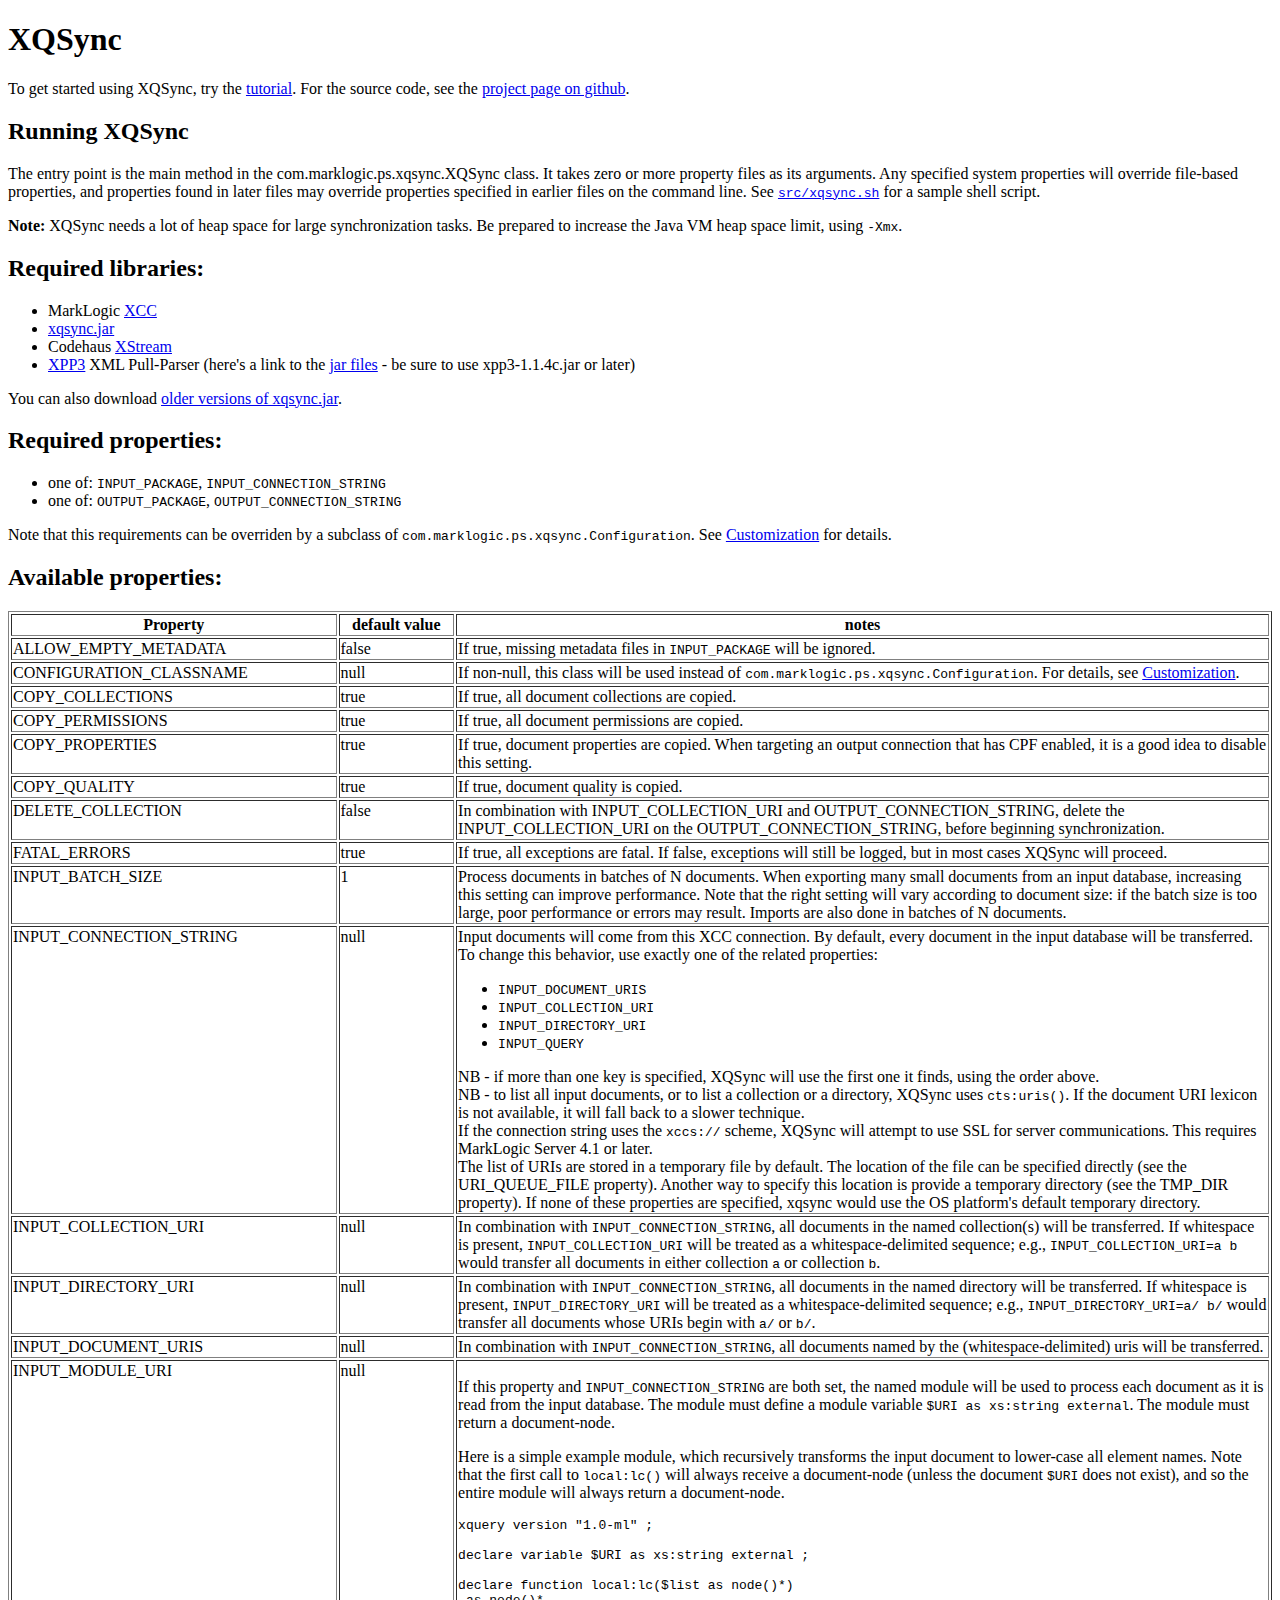
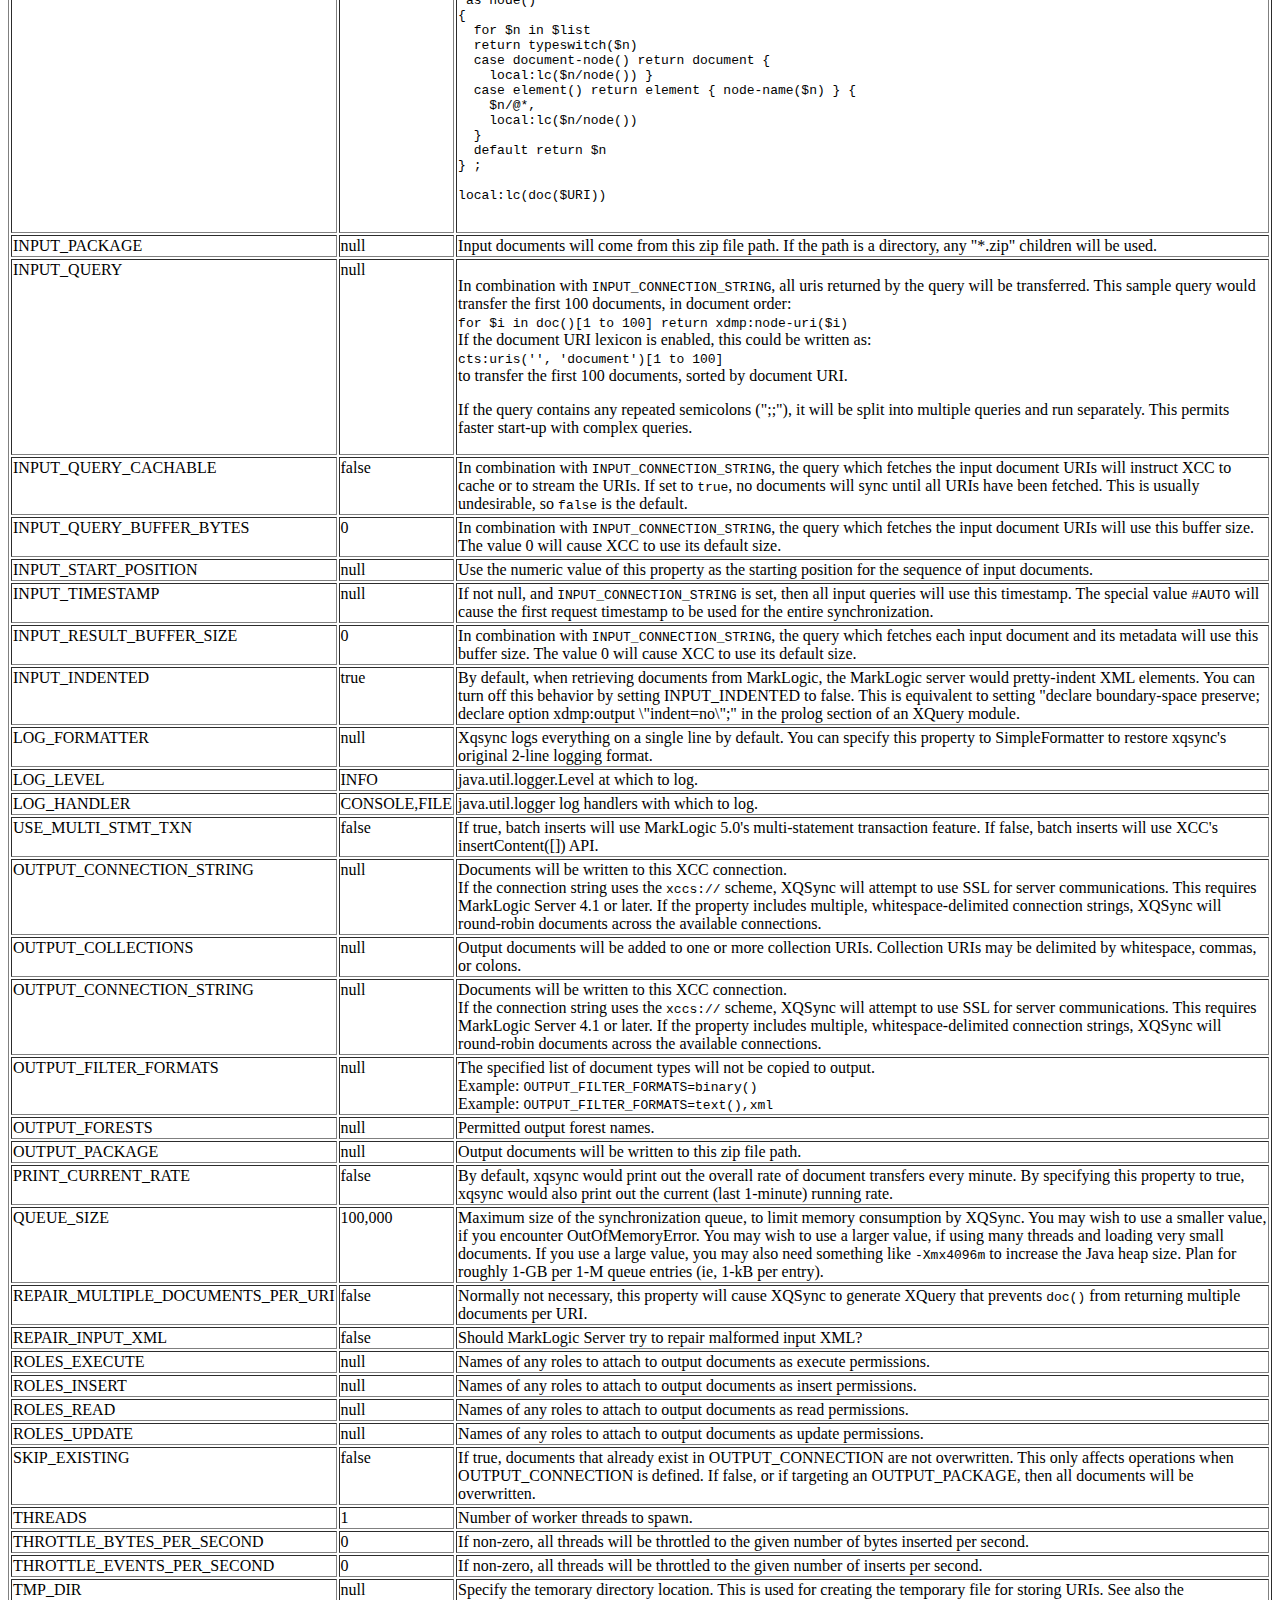
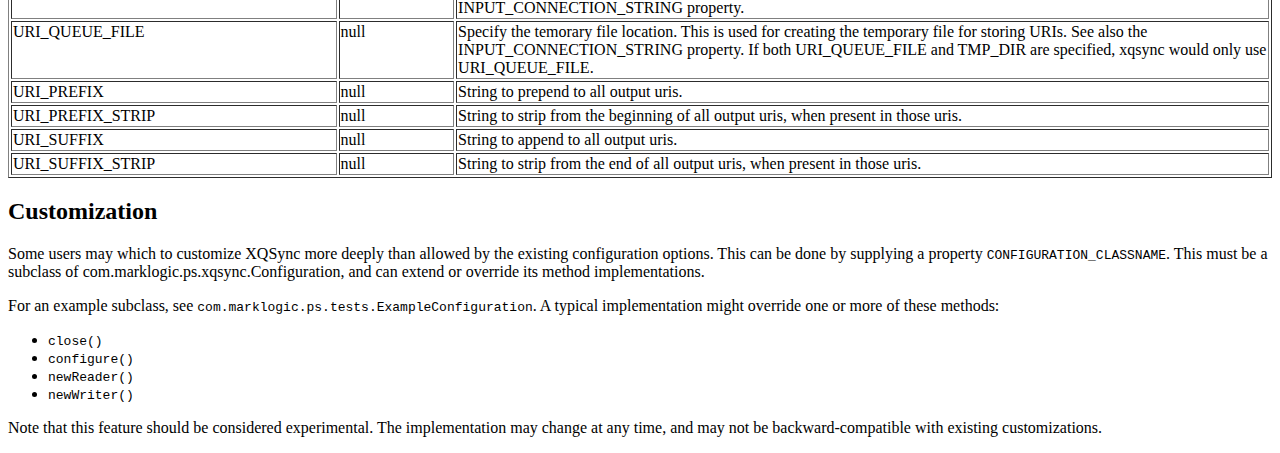
<file: index.html>
<!DOCTYPE html PUBLIC "-//W3C//DTD XHTML 1.0 Strict//EN"
    "http://www.w3.org/TR/xhtml1/DTD/xhtml1-strict.dtd">
<html xmlns="http://www.w3.org/1999/xhtml">
<!--
/*
 * Copyright (c)2005-2012 Mark Logic Corporation
 *
 * Licensed under the Apache License, Version 2.0 (the "License");
 * you may not use this file except in compliance with the License.
 * You may obtain a copy of the License at
 *
 * http://www.apache.org/licenses/LICENSE-2.0
 *
 * Unless required by applicable law or agreed to in writing, software
 * distributed under the License is distributed on an "AS IS" BASIS,
 * WITHOUT WARRANTIES OR CONDITIONS OF ANY KIND, either express or implied.
 * See the License for the specific language governing permissions and
 * limitations under the License.
 *
 * The use of the Apache License does not indicate that this project is
 * affiliated with the Apache Software Foundation.
 */
-->
<head>
<meta http-equiv="Content-Type" content="text/html; charset=utf-8"/>
<title>XQSync README</title>
<style type="text/css">
tr {
  vertical-align: top;
}
</style>
</head>
<body>
<h1>XQSync</h1>

<p>
To get started using XQSync, try the <a href="tutorial.html">tutorial</a>.
For the source code, see the
<a href="http://github.com/marklogic/xqsync">project page on github</a>.
</p>

<h2>Running XQSync</h2>
<p>The entry point is the main method in the
 com.marklogic.ps.xqsync.XQSync class.
It takes zero or more property files as its arguments.
Any specified system properties will override file-based properties,
and properties found in later files may override properties
specified in earlier files on the command line.
See
<code><a href="http://github.com/marklogic/xqsync/raw/master/src/xqsync.sh">src/xqsync.sh</a></code>
for a sample shell script.
</p>

<p>
<b>Note:</b>
XQSync needs a lot of heap space for large synchronization tasks.
Be prepared to increase the Java VM heap space limit,
using <code>-Xmx</code>.
</p>

<h2>Required libraries:</h2>
<ul>
  <li>MarkLogic <a href="http://developer.marklogic.com/">XCC</a></li>
  <li><a href="xqsync.jar">xqsync.jar</a></li>
  <li>Codehaus <a href="http://xstream.codehaus.org/">XStream</a></li>
  <li><a href="http://www.extreme.indiana.edu/xgws/xsoap/xpp/">XPP3</a>
  XML Pull-Parser
  (here's a link to the
  <a href="http://www.extreme.indiana.edu/dist/java-repository/xpp3/jars/">jar
  files</a> - be sure to use xpp3-1.1.4c.jar or later)
  </li>
</ul>

<p>
You can also download
<a href="https://github.com/marklogic/xqsync/commits/gh-pages/xqsync.jar">
older versions of xqsync.jar</a>.
</p>

<h2>Required properties:</h2>
<ul>
<li>
  one of:
  <code>INPUT_PACKAGE</code>,
  <code>INPUT_CONNECTION_STRING</code>
  </li>
<li>
  one of:
  <code>OUTPUT_PACKAGE</code>,
  <code>OUTPUT_CONNECTION_STRING</code>
  </li>
</ul>

<p>
  Note that this requirements can be overriden by a subclass
  of <code>com.marklogic.ps.xqsync.Configuration</code>.
  See <a href="#Customization">Customization</a> for details.
</p>

<h2>Available properties:</h2>
<table border="1" summary="properties">
<tr><th>Property</th><th>default value</th><th>notes</th></tr>
<tr>
  <td>ALLOW_EMPTY_METADATA</td>
  <td>false</td>
  <td>
    If true, missing metadata files
    in <code>INPUT_PACKAGE</code> will be ignored.
  </td>
</tr>

<tr>
  <td>CONFIGURATION_CLASSNAME</td><td>null</td>
  <td>
    If non-null, this class will be used instead of
    <code>com.marklogic.ps.xqsync.Configuration</code>.
    For details, see <a href="#Customization">Customization</a>.
  </td>
</tr>

<tr>
  <td>COPY_COLLECTIONS</td><td>true</td>
  <td>If true, all document collections are copied.</td>
</tr>
<tr>
  <td>COPY_PERMISSIONS</td><td>true</td>
  <td>If true, all document permissions are copied.</td>
</tr>
<tr>
  <td>COPY_PROPERTIES</td><td>true</td>
  <td>If true, document properties are copied.
    When targeting an output connection that has CPF enabled,
    it is a good idea to disable this setting.
  </td>
</tr>
<tr>
  <td>COPY_QUALITY</td><td>true</td>
  <td>If true, document quality is copied.</td>
</tr>

<tr>
  <td>DELETE_COLLECTION</td>
  <td>false</td>
  <td>In combination with INPUT_COLLECTION_URI and OUTPUT_CONNECTION_STRING,
  delete the INPUT_COLLECTION_URI on the OUTPUT_CONNECTION_STRING,
  before beginning synchronization.</td>
</tr>

<tr>
  <td>FATAL_ERRORS</td><td>true</td>
  <td>
    If true, all exceptions are fatal.
    If false, exceptions will still be logged,
    but in most cases XQSync will proceed.
  </td>
</tr>

<tr>
  <td>INPUT_BATCH_SIZE</td>
  <td>1</td>
  <td>
    Process documents in batches of N documents.  When exporting many
    small documents from an input database, increasing this setting
    can improve performance.  Note that the right setting will vary
    according to document size: if the batch size is too large, poor
    performance or errors may result.  Imports are also done in
    batches of N documents.
  </td>
</tr>
<tr>
  <td>INPUT_CONNECTION_STRING</td>
  <td>null</td>
  <td>
    Input documents will come from this XCC connection.
    By default, every document in the input database will be transferred.
    To change this behavior, use exactly one of the related properties:
    <ul>
      <li><code>INPUT_DOCUMENT_URIS</code></li>
      <li><code>INPUT_COLLECTION_URI</code></li>
      <li><code>INPUT_DIRECTORY_URI</code></li>
      <li><code>INPUT_QUERY</code></li>
    </ul>
    NB - if more than one key is specified, XQSync will use the first one
    it finds, using the order above.
    <br/>
    NB - to list all input documents, or to list a collection or a directory,
    XQSync uses <code>cts:uris()</code>.
    If the document URI lexicon is not available,
    it will fall back to a slower technique.
    <br/>
    If the connection string uses the <code>xccs://</code> scheme,
    XQSync will attempt to use SSL for server communications.
    This requires MarkLogic Server 4.1 or later.
    <br/>
    The list of URIs are stored in a temporary file by default.  The
    location of the file can be specified directly (see the
    URI_QUEUE_FILE property).  Another way to specify this location is
    provide a temporary directory (see the TMP_DIR property).  If none
    of these properties are specified, xqsync would use the OS
    platform's default temporary directory.
  </td>
</tr>
<tr>
  <td>INPUT_COLLECTION_URI</td>
  <td>null</td>
  <td>In combination with <code>INPUT_CONNECTION_STRING</code>,
  all documents in the named collection(s) will be transferred.
  If whitespace is present, <code>INPUT_COLLECTION_URI</code>
  will be treated as a whitespace-delimited sequence;
  e.g., <code>INPUT_COLLECTION_URI=a b</code> would transfer all documents
  in either collection <code>a</code> or collection <code>b</code>.
  </td>
</tr>
<tr>
  <td>INPUT_DIRECTORY_URI</td>
  <td>null</td>
  <td>In combination with <code>INPUT_CONNECTION_STRING</code>,
  all documents in the named directory will be transferred.
  If whitespace is present, <code>INPUT_DIRECTORY_URI</code>
  will be treated as a whitespace-delimited sequence;
  e.g., <code>INPUT_DIRECTORY_URI=a/ b/</code> would transfer all documents
  whose URIs begin with <code>a/</code> or <code>b/</code>.
  </td>
</tr>
<tr>
  <td>INPUT_DOCUMENT_URIS</td>
  <td>null</td>
  <td>In combination with <code>INPUT_CONNECTION_STRING</code>,
  all documents named by the (whitespace-delimited) uris will be transferred.
  </td>
</tr>
<tr>
  <td>INPUT_MODULE_URI</td>
  <td>null</td>
  <td>
    <p>If this property and <code>INPUT_CONNECTION_STRING</code> are both set,
    the named module will be used to process each document
    as it is read from the input database.
    The module must define a module variable
    <code>$URI as xs:string external</code>.
    The module must return a document-node.
    </p>
    <p>Here is a simple example module, which recursively transforms
      the input document to lower-case all element names.
      Note that the first call to <code>local:lc()</code>
      will always receive a document-node
      (unless the document <code>$URI</code> does not exist),
      and so the entire module will always return a document-node.
    </p>
    <pre>
xquery version "1.0-ml" ;

declare variable $URI as xs:string external ;

declare function local:lc($list as node()*)
 as node()*
{
  for $n in $list
  return typeswitch($n)
  case document-node() return document {
    local:lc($n/node()) }
  case element() return element { node-name($n) } {
    $n/@*,
    local:lc($n/node())
  }
  default return $n
} ;

local:lc(doc($URI))
      </pre>
  </td>
</tr>
<tr>
  <td>INPUT_PACKAGE</td>
  <td>null</td>
  <td>Input documents will come from this zip file path.
    If the path is a directory, any "*.zip" children will be used.
  </td>
</tr>
<!--
<tr>
  <td>INPUT_PATH</td>
  <td>null</td>
  <td>Input documents will come from this filesystem path.</td>
</tr>
-->
<tr>
  <td>INPUT_QUERY</td>
  <td>null</td>
  <td>
    <p>In combination with <code>INPUT_CONNECTION_STRING</code>,
    all uris returned by the query will be transferred.
    This sample query would transfer the first 100 documents,
    in document order:
    <br/>
    <code>for $i in doc()[1 to 100] return xdmp:node-uri($i)</code>
    <br/>
    If the document URI lexicon is enabled, this could be written as:
    <br/>
    <code>cts:uris('', 'document')[1 to 100]</code>
    <br/>
    to transfer the first 100 documents, sorted by document URI.
    </p>
    <p>If the query contains any repeated semicolons (";;"),
      it will be split into multiple queries and run separately.
      This permits faster start-up with complex queries.
    </p>
  </td>
</tr>
<tr>
  <td>INPUT_QUERY_CACHABLE</td>
  <td>false</td>
  <td>
    In combination with <code>INPUT_CONNECTION_STRING</code>,
    the query which fetches the input document URIs
    will instruct XCC to cache or to stream the URIs.
    If set to <code>true</code>,
    no documents will sync until all URIs have been fetched.
    This is usually undesirable, so <code>false</code> is the default.
  </td>
</tr>
<tr>
  <td>INPUT_QUERY_BUFFER_BYTES</td>
  <td>0</td>
  <td>
    In combination with <code>INPUT_CONNECTION_STRING</code>,
    the query which fetches the input document URIs
    will use this buffer size.
    The value 0 will cause XCC to use its default size.
  </td>
</tr>
<tr>
  <td>INPUT_START_POSITION</td>
  <td>null</td>
  <td>Use the numeric value of this property as the starting position
  for the sequence of input documents.</td>
</tr>
<tr>
  <td>INPUT_TIMESTAMP</td>
  <td>null</td>
  <td>
    If not null, and <code>INPUT_CONNECTION_STRING</code> is set,
    then all input queries will use this timestamp.
    The special value <code>#AUTO</code>
    will cause the first request timestamp
    to be used for the entire synchronization.
  </td>
</tr>

<tr>
  <td>INPUT_RESULT_BUFFER_SIZE</td>
  <td>0</td>
  <td>
    In combination with <code>INPUT_CONNECTION_STRING</code>,
    the query which fetches each input document and its metadata
    will use this buffer size.
    The value 0 will cause XCC to use its default size.
  </td>
</tr>

<tr>
  <td>INPUT_INDENTED</td>
  <td>true</td>
  <td>
    By default, when retrieving documents from MarkLogic, the
    MarkLogic server would pretty-indent XML elements.  You can turn
    off this behavior by setting INPUT_INDENTED to false.  This is
    equivalent to setting "declare boundary-space preserve; declare
    option xdmp:output \"indent=no\";" in the prolog section of an
    XQuery module.
  </td>
</tr>

<tr>
  <td>LOG_FORMATTER</td><td>null</td>
  <td>Xqsync logs everything on a single line by default.  You can
  specify this property to SimpleFormatter to restore xqsync's
  original 2-line logging format.</td>
</tr>
<tr>
  <td>LOG_LEVEL</td><td>INFO</td>
  <td>java.util.logger.Level at which to log.</td>
</tr>
<tr>
  <td>LOG_HANDLER</td><td>CONSOLE,FILE</td>
  <td>java.util.logger log handlers with which to log.</td>
</tr>
<tr>
  <td>USE_MULTI_STMT_TXN</td>
  <td>false</td>
  <td>
    If true, batch inserts will use MarkLogic 5.0's multi-statement
    transaction feature.  If false, batch inserts will use XCC's
    insertContent([]) API.
  </td>
</tr>
<tr>
  <td>OUTPUT_CONNECTION_STRING</td>
  <td>null</td>
  <td>
    Documents will be written to this XCC connection.
    <br/>
    If the connection string uses the <code>xccs://</code> scheme,
    XQSync will attempt to use SSL for server communications.
    This requires MarkLogic Server 4.1 or later.
    If the property includes multiple, whitespace-delimited connection strings,
    XQSync will round-robin documents across the available connections.
  </td>
</tr>
<tr>
  <td>OUTPUT_COLLECTIONS</td>
  <td>null</td>
  <td>Output documents will be added to one or more collection URIs.
    Collection URIs may be delimited by whitespace, commas, or colons.
  </td>
</tr>
<tr>
  <td>OUTPUT_CONNECTION_STRING</td>
  <td>null</td>
  <td>
    Documents will be written to this XCC connection.
    <br/>
    If the connection string uses the <code>xccs://</code> scheme,
    XQSync will attempt to use SSL for server communications.
    This requires MarkLogic Server 4.1 or later.
    If the property includes multiple, whitespace-delimited connection strings,
    XQSync will round-robin documents across the available connections.
  </td>
</tr>

<tr>
  <td>OUTPUT_FILTER_FORMATS</td><td>null</td>
  <td>The specified list of document types will not be copied to output.
    <br/>Example: <code>OUTPUT_FILTER_FORMATS=binary()</code>
    <br/>Example: <code>OUTPUT_FILTER_FORMATS=text(),xml</code>
  </td>
</tr>
<tr>
  <td>OUTPUT_FORESTS</td><td>null</td><td>Permitted output forest names.</td>
</tr>
<!--
<tr>
  <td>OUTPUT_PATH</td>
  <td>null</td>
  <td>Output documents will be written to this filesystem path.</td>
</tr>
-->
<tr>
  <td>OUTPUT_PACKAGE</td>
  <td>null</td>
  <td>Output documents will be written to this zip file path.</td>
</tr>

<tr>
  <td>PRINT_CURRENT_RATE</td>
  <td>false</td>
  <td>By default, xqsync would print out the overall rate of document
  transfers every minute.  By specifying this property to true, xqsync
  would also print out the current (last 1-minute) running rate.</td>
</tr>

<tr>
  <td>QUEUE_SIZE</td>
  <td>100,000</td>
  <td>
    Maximum size of the synchronization queue,
    to limit memory consumption by XQSync.
    You may wish to use a smaller value,
    if you encounter OutOfMemoryError.
    You may wish to use a larger value,
    if using many threads and loading very small documents.
    If you use a large value,
    you may also need something like <code>-Xmx4096m</code>
    to increase the Java heap size.
    Plan for roughly 1-GB per 1-M queue entries (ie, 1-kB per entry).
  </td>
</tr>

<tr>
  <td>REPAIR_MULTIPLE_DOCUMENTS_PER_URI</td><td>false</td>
  <td>Normally not necessary, this property will cause XQSync
    to generate XQuery that prevents <code>doc()</code>
    from returning multiple documents per URI.</td>
</tr>
<tr>
  <td>REPAIR_INPUT_XML</td><td>false</td>
  <td>Should MarkLogic Server try to repair malformed input XML?</td>
</tr>

<tr>
  <td>ROLES_EXECUTE</td><td>null</td>
  <td>Names of any roles to attach to output documents
    as execute permissions.</td>
</tr>
<tr>
  <td>ROLES_INSERT</td><td>null</td>
  <td>Names of any roles to attach to output documents
    as insert permissions.</td>
</tr>
<tr>
  <td>ROLES_READ</td><td>null</td>
  <td>Names of any roles to attach to output documents
    as read permissions.</td>
</tr>
<tr>
  <td>ROLES_UPDATE</td><td>null</td>
  <td>Names of any roles to attach to output documents
    as update permissions.</td>
</tr>

<tr>
  <td>SKIP_EXISTING</td><td>false</td>
  <td>If true, documents that already exist in OUTPUT_CONNECTION
    are not overwritten. This only affects operations when
    OUTPUT_CONNECTION is defined. If false,
    or if targeting an OUTPUT_PACKAGE<!-- or an OUTPUT_PATH -->,
    then all documents will be overwritten.
  </td>
</tr>

<tr>
  <td>THREADS</td><td>1</td>
  <td>Number of worker threads to spawn.</td>
</tr>

<tr><td>THROTTLE_BYTES_PER_SECOND</td><td>0</td>
<td>If non-zero, all threads will be throttled
  to the given number of bytes inserted per second.</td>
</tr>

<tr><td>THROTTLE_EVENTS_PER_SECOND</td><td>0</td>
<td>If non-zero, all threads will be throttled
  to the given number of inserts per second.</td>
</tr>

<tr><td>TMP_DIR</td><td>null</td>
<td>
Specify the temorary directory location.  This is used for creating
the temporary file for storing URIs.  See also the
INPUT_CONNECTION_STRING property.
</td>
</tr>

<tr><td>URI_QUEUE_FILE</td><td>null</td>
<td>
Specify the temorary file location.  This is used for creating the
temporary file for storing URIs.  See also the INPUT_CONNECTION_STRING
property.  If both URI_QUEUE_FILE and TMP_DIR are specified, xqsync
would only use URI_QUEUE_FILE.
</td>
</tr>

<tr>
  <td>URI_PREFIX</td><td>null</td>
  <td>String to prepend to all output uris.</td>
</tr>
<tr>
  <td>URI_PREFIX_STRIP</td><td>null</td>
  <td>String to strip from the beginning of all output uris,
    when present in those uris.</td>
</tr>
<tr>
  <td>URI_SUFFIX</td><td>null</td>
  <td>String to append to all output uris.</td>
</tr>
<tr>
  <td>URI_SUFFIX_STRIP</td><td>null</td>
  <td>String to strip from the end of all output uris,
    when present in those uris.</td>
</tr>

</table>

<a id="Customization"><h2>Customization</h2></a>

<p>
  Some users may which to customize XQSync more deeply than allowed
  by the existing configuration options. This can be done by supplying
  a property <code>CONFIGURATION_CLASSNAME</code>. This must be a subclass
  of com.marklogic.ps.xqsync.Configuration, and can extend or override
  its method implementations.
</p>

<p>
  For an example subclass,
  see <code>com.marklogic.ps.tests.ExampleConfiguration</code>.
  A typical implementation might override one or more of these methods:
  <ul>
    <li><code>close()</code></li>
    <li><code>configure()</code></li>
    <li><code>newReader()</code></li>
    <li><code>newWriter()</code></li>
  </ul>
</p>

<p>
  Note that this feature should be considered experimental.
  The implementation may change at any time,
  and may not be backward-compatible with existing customizations.
</p>

</body>
</html>
</file>
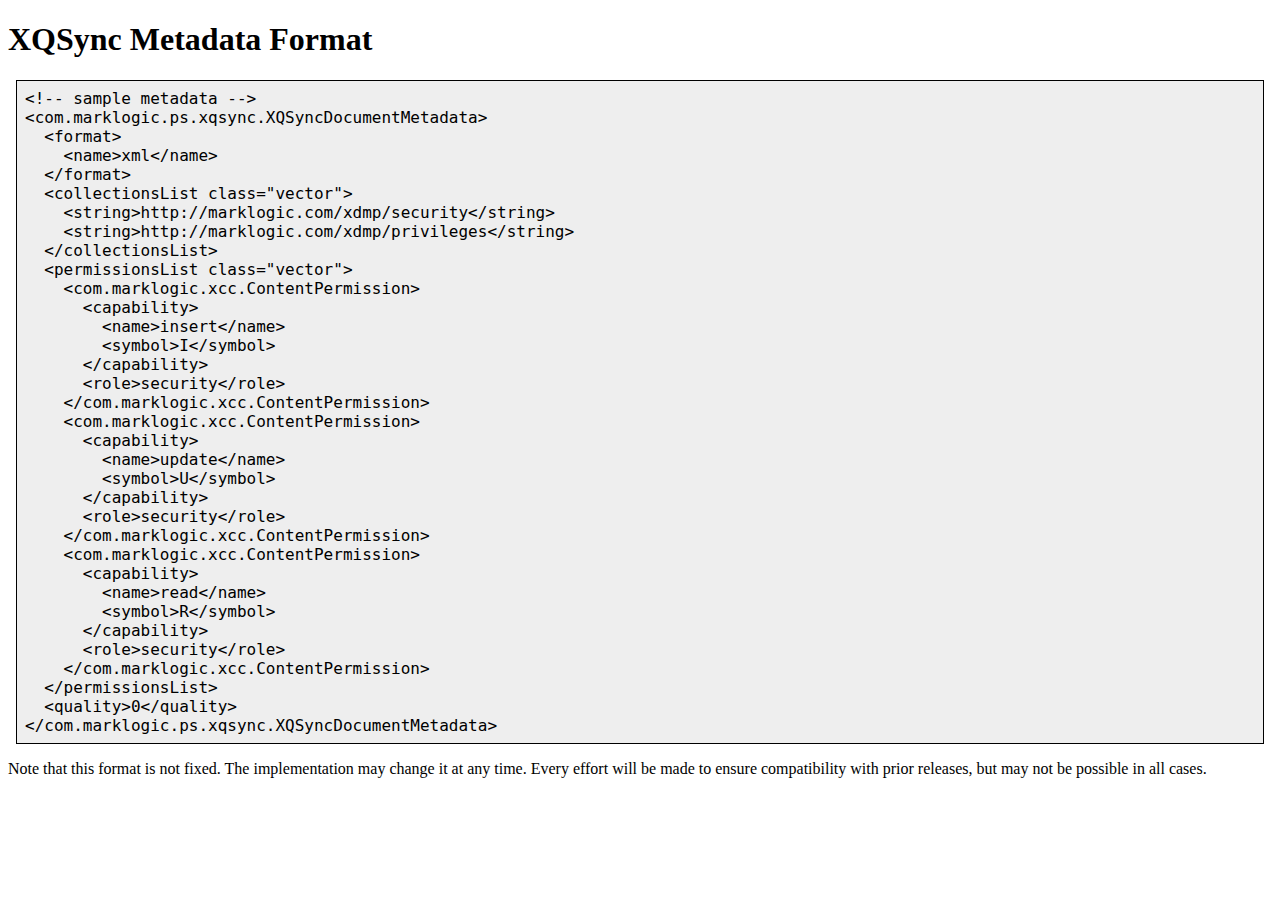
<file: metadata-format.html>
<!DOCTYPE html PUBLIC "-//W3C//DTD XHTML 1.0 Strict//EN"
    "http://www.w3.org/TR/xhtml1/DTD/xhtml1-strict.dtd">
<html xmlns="http://www.w3.org/1999/xhtml">
<!--
/*
 * Copyright (c)2010 Mark Logic Corporation.
 *
 * Licensed under the Apache License, Version 2.0 (the "License");
 * you may not use this file except in compliance with the License.
 * You may obtain a copy of the License at
 *
 * http://www.apache.org/licenses/LICENSE-2.0
 *
 * Unless required by applicable law or agreed to in writing, software
 * distributed under the License is distributed on an "AS IS" BASIS,
 * WITHOUT WARRANTIES OR CONDITIONS OF ANY KIND, either express or implied.
 * See the License for the specific language governing permissions and
 * limitations under the License.
 *
 * The use of the Apache License does not indicate that this project is
 * affiliated with the Apache Software Foundation.
 */
-->
<head>
<meta http-equiv="Content-Type" content="text/html; charset=utf-8"/>
<title>XQSync Metadata Format</title>
<link rel="stylesheet" type="text/css" href="screen.css" />
</head>
<body>
<h1>XQSync Metadata Format</h1>

<div class="code-block">&lt;!-- sample metadata -->
&lt;com.marklogic.ps.xqsync.XQSyncDocumentMetadata>
  &lt;format>
    &lt;name>xml&lt;/name>
  &lt;/format>
  &lt;collectionsList class="vector">
    &lt;string>http://marklogic.com/xdmp/security&lt;/string>
    &lt;string>http://marklogic.com/xdmp/privileges&lt;/string>
  &lt;/collectionsList>
  &lt;permissionsList class="vector">
    &lt;com.marklogic.xcc.ContentPermission>
      &lt;capability>
        &lt;name>insert&lt;/name>
        &lt;symbol>I&lt;/symbol>
      &lt;/capability>
      &lt;role>security&lt;/role>
    &lt;/com.marklogic.xcc.ContentPermission>
    &lt;com.marklogic.xcc.ContentPermission>
      &lt;capability>
        &lt;name>update&lt;/name>
        &lt;symbol>U&lt;/symbol>
      &lt;/capability>
      &lt;role>security&lt;/role>
    &lt;/com.marklogic.xcc.ContentPermission>
    &lt;com.marklogic.xcc.ContentPermission>
      &lt;capability>
        &lt;name>read&lt;/name>
        &lt;symbol>R&lt;/symbol>
      &lt;/capability>
      &lt;role>security&lt;/role>
    &lt;/com.marklogic.xcc.ContentPermission>
  &lt;/permissionsList>
  &lt;quality>0&lt;/quality>
&lt;/com.marklogic.ps.xqsync.XQSyncDocumentMetadata>
</div>

<p>
  Note that this format is not fixed.
  The implementation may change it at any time.
  Every effort will be made to ensure compatibility with prior releases,
  but may not be possible in all cases.
</p>

</body>
</html>
</file>
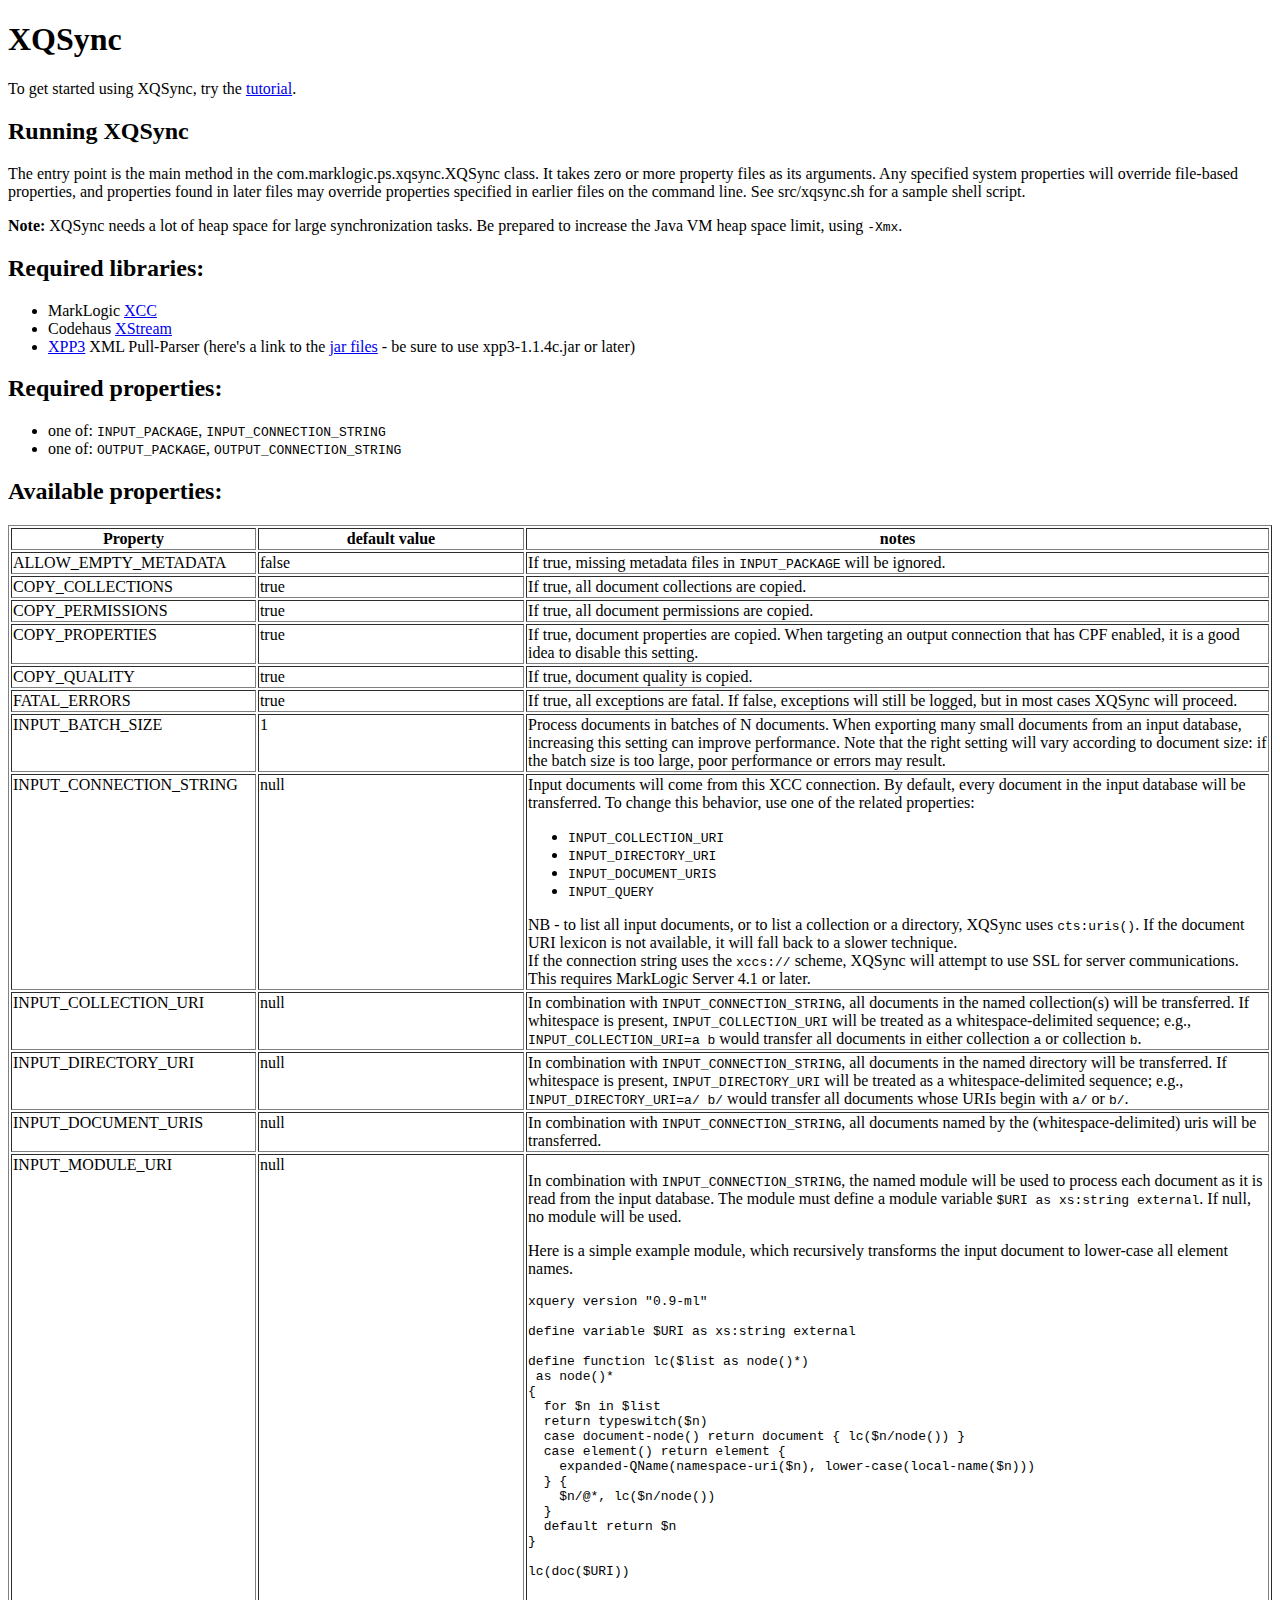
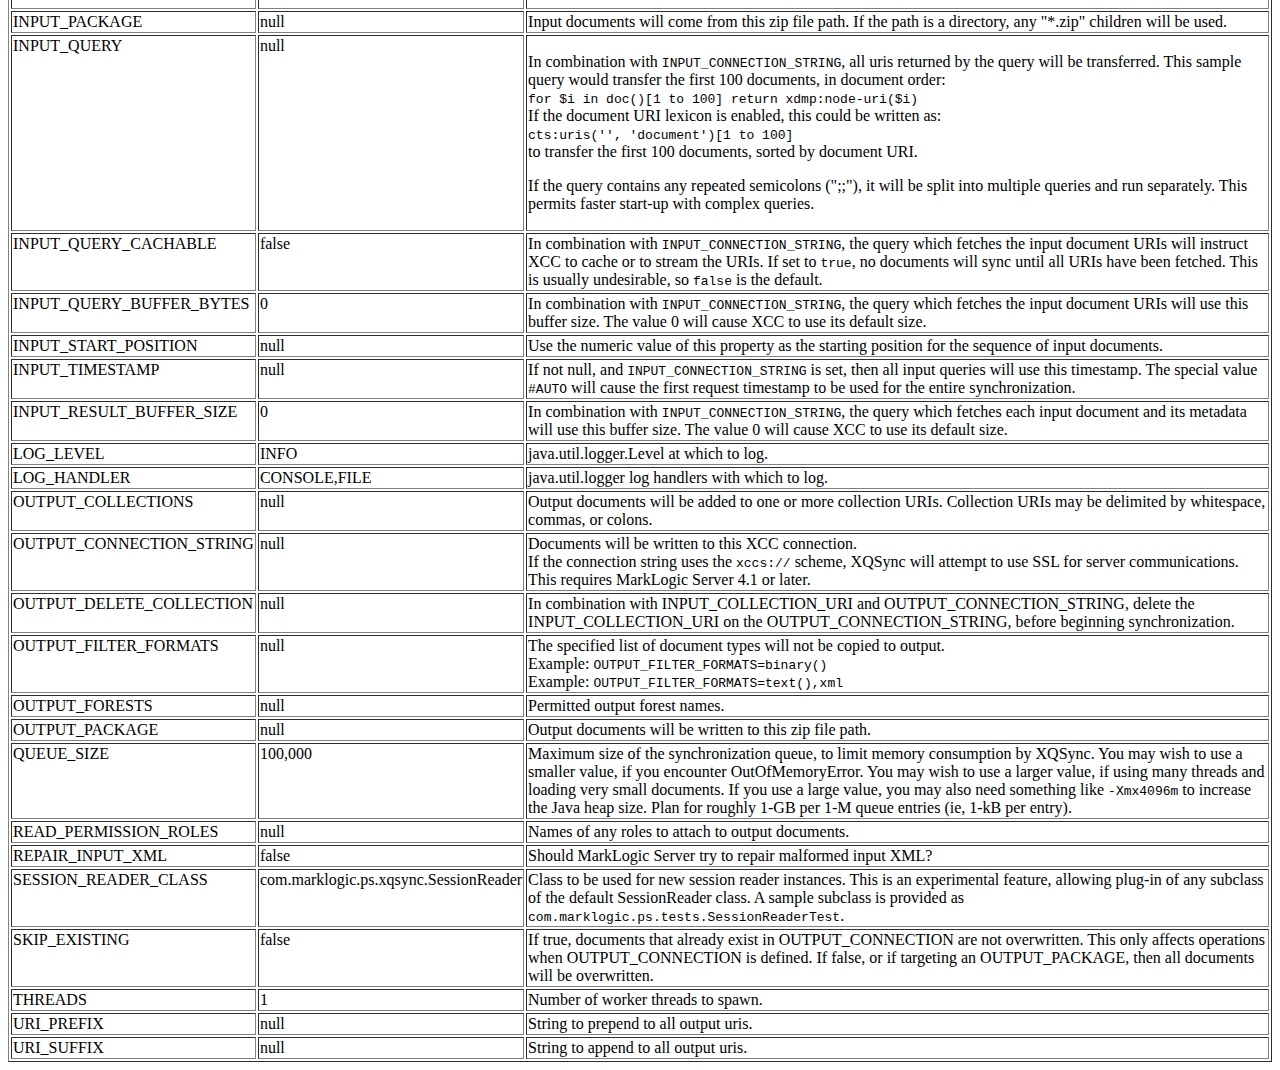
<file: README.html>
<!DOCTYPE html PUBLIC "-//W3C//DTD XHTML 1.0 Strict//EN"
    "http://www.w3.org/TR/xhtml1/DTD/xhtml1-strict.dtd">
<html xmlns="http://www.w3.org/1999/xhtml">
<!--
/*
 * Copyright (c)2005-2009 Mark Logic Corporation
 *
 * Licensed under the Apache License, Version 2.0 (the "License");
 * you may not use this file except in compliance with the License.
 * You may obtain a copy of the License at
 *
 * http://www.apache.org/licenses/LICENSE-2.0
 *
 * Unless required by applicable law or agreed to in writing, software
 * distributed under the License is distributed on an "AS IS" BASIS,
 * WITHOUT WARRANTIES OR CONDITIONS OF ANY KIND, either express or implied.
 * See the License for the specific language governing permissions and
 * limitations under the License.
 *
 * The use of the Apache License does not indicate that this project is
 * affiliated with the Apache Software Foundation.
 */
-->
<head>
<meta http-equiv="Content-Type" content="text/html; charset=utf-8"/>
<title>XQSync README</title>
<style type="text/css">
tr {
  vertical-align: top;
}
</style>
</head>
<body>
<h1>XQSync</h1>

<p>
To get started using XQSync, try the
<a href="http://developer.marklogic.com/howto/tutorials/2006-08-xqsync.xqy">tutorial</a>.
</p>

<h2>Running XQSync</h2>
<p>The entry point is the main method in the
 com.marklogic.ps.xqsync.XQSync class.
It takes zero or more property files as its arguments.
Any specified system properties will override file-based properties,
and properties found in later files may override properties
specified in earlier files on the command line.
See src/xqsync.sh for a sample shell script.
</p>

<p>
<b>Note:</b>
XQSync needs a lot of heap space for large synchronization tasks.
Be prepared to increase the Java VM heap space limit,
using <code>-Xmx</code>.
</p>

<h2>Required libraries:</h2>
<ul>
  <li>MarkLogic <a href="http://developer.marklogic.com/">XCC</a></li>
  <li>Codehaus <a href="http://xstream.codehaus.org/">XStream</a></li>
  <li><a href="http://www.extreme.indiana.edu/xgws/xsoap/xpp/">XPP3</a>
  XML Pull-Parser
  (here's a link to the
  <a href="http://www.extreme.indiana.edu/dist/java-repository/xpp3/jars/">jar
  files</a> - be sure to use xpp3-1.1.4c.jar or later)
  </li>
</ul>

<h2>Required properties:</h2>
<ul>
<li>
  one of:
  <code>INPUT_PACKAGE</code>,
  <code>INPUT_CONNECTION_STRING</code>
  </li>
<li>
  one of:
  <code>OUTPUT_PACKAGE</code>,
  <code>OUTPUT_CONNECTION_STRING</code>
  </li>
</ul>

<h2>Available properties:</h2>
<table border="1" summary="properties">
<tr><th>Property</th><th>default value</th><th>notes</th></tr>
<tr>
  <td>ALLOW_EMPTY_METADATA</td>
  <td>false</td>
  <td>
    If true, missing metadata files
    in <code>INPUT_PACKAGE</code> will be ignored.
  </td>
</tr>

<tr>
  <td>COPY_COLLECTIONS</td><td>true</td>
  <td>If true, all document collections are copied.</td>
</tr>
<tr>
  <td>COPY_PERMISSIONS</td><td>true</td>
  <td>If true, all document permissions are copied.</td>
</tr>
<tr>
  <td>COPY_PROPERTIES</td><td>true</td>
  <td>If true, document properties are copied.
    When targeting an output connection that has CPF enabled,
    it is a good idea to disable this setting.
  </td>
</tr>
<tr>
  <td>COPY_QUALITY</td><td>true</td>
  <td>If true, document quality is copied.</td>
</tr>

<tr>
  <td>FATAL_ERRORS</td><td>true</td>
  <td>
    If true, all exceptions are fatal.
    If false, exceptions will still be logged,
    but in most cases XQSync will proceed.
  </td>
</tr>

<tr>
  <td>INPUT_BATCH_SIZE</td>
  <td>1</td>
  <td>
    Process documents in batches of N documents.
    When exporting many small documents from an input database,
    increasing this setting can improve performance.
    Note that the right setting will vary according to document size:
    if the batch size is too large, poor performance or errors may result.
  </td>
</tr>
<tr>
  <td>INPUT_CONNECTION_STRING</td>
  <td>null</td>
  <td>
    Input documents will come from this XCC connection.
    By default, every document in the input database will be transferred.
    To change this behavior, use one of the related properties:
    <ul>
      <li><code>INPUT_COLLECTION_URI</code></li>
      <li><code>INPUT_DIRECTORY_URI</code></li>
      <li><code>INPUT_DOCUMENT_URIS</code></li>
      <li><code>INPUT_QUERY</code></li>
    </ul>
    NB - to list all input documents, or to list a collection or a directory,
    XQSync uses <code>cts:uris()</code>.
    If the document URI lexicon is not available,
    it will fall back to a slower technique.
    <br/>
    If the connection string uses the <code>xccs://</code> scheme,
    XQSync will attempt to use SSL for server communications.
    This requires MarkLogic Server 4.1 or later.
  </td>
</tr>
<tr>
  <td>INPUT_COLLECTION_URI</td>
  <td>null</td>
  <td>In combination with <code>INPUT_CONNECTION_STRING</code>,
  all documents in the named collection(s) will be transferred.
  If whitespace is present, <code>INPUT_COLLECTION_URI</code>
  will be treated as a whitespace-delimited sequence;
  e.g., <code>INPUT_COLLECTION_URI=a b</code> would transfer all documents
  in either collection <code>a</code> or collection <code>b</code>.
  </td>
</tr>
<tr>
  <td>INPUT_DIRECTORY_URI</td>
  <td>null</td>
  <td>In combination with <code>INPUT_CONNECTION_STRING</code>,
  all documents in the named directory will be transferred.
  If whitespace is present, <code>INPUT_DIRECTORY_URI</code>
  will be treated as a whitespace-delimited sequence;
  e.g., <code>INPUT_DIRECTORY_URI=a/ b/</code> would transfer all documents
  whose URIs begin with <code>a/</code> or <code>b/</code>.
  </td>
</tr>
<tr>
  <td>INPUT_DOCUMENT_URIS</td>
  <td>null</td>
  <td>In combination with <code>INPUT_CONNECTION_STRING</code>,
  all documents named by the (whitespace-delimited) uris will be transferred.
  </td>
</tr>
<tr>
  <td>INPUT_MODULE_URI</td>
  <td>null</td>
  <td>
    <p>In combination with <code>INPUT_CONNECTION_STRING</code>,
    the named module will be used to process each document
    as it is read from the input database.
    The module must define a module variable
    <code>$URI as xs:string external</code>.
    If null, no module will be used.
    </p>
    <p>Here is a simple example module, which recursively transforms
      the input document to lower-case all element names.
    </p>
    <pre>
xquery version "0.9-ml"

define variable $URI as xs:string external

define function lc($list as node()*)
 as node()*
{
  for $n in $list
  return typeswitch($n)
  case document-node() return document { lc($n/node()) }
  case element() return element {
    expanded-QName(namespace-uri($n), lower-case(local-name($n)))
  } {
    $n/@*, lc($n/node())
  }
  default return $n
}

lc(doc($URI))
      </pre>
  </td>
</tr>
<tr>
  <td>INPUT_PACKAGE</td>
  <td>null</td>
  <td>Input documents will come from this zip file path.
    If the path is a directory, any "*.zip" children will be used.
  </td>
</tr>
<!--
<tr>
  <td>INPUT_PATH</td>
  <td>null</td>
  <td>Input documents will come from this filesystem path.</td>
</tr>
-->
<tr>
  <td>INPUT_QUERY</td>
  <td>null</td>
  <td>
    <p>In combination with <code>INPUT_CONNECTION_STRING</code>,
    all uris returned by the query will be transferred.
    This sample query would transfer the first 100 documents,
    in document order:
    <br/>
    <code>for $i in doc()[1 to 100] return xdmp:node-uri($i)</code>
    <br/>
    If the document URI lexicon is enabled, this could be written as:
    <br/>
    <code>cts:uris('', 'document')[1 to 100]</code>
    <br/>
    to transfer the first 100 documents, sorted by document URI.
    </p>
    <p>If the query contains any repeated semicolons (";;"),
      it will be split into multiple queries and run separately.
      This permits faster start-up with complex queries.
    </p>
  </td>
</tr>
<tr>
  <td>INPUT_QUERY_CACHABLE</td>
  <td>false</td>
  <td>
    In combination with <code>INPUT_CONNECTION_STRING</code>,
    the query which fetches the input document URIs
    will instruct XCC to cache or to stream the URIs.
    If set to <code>true</code>,
    no documents will sync until all URIs have been fetched.
    This is usually undesirable, so <code>false</code> is the default.
  </td>
</tr>
<tr>
  <td>INPUT_QUERY_BUFFER_BYTES</td>
  <td>0</td>
  <td>
    In combination with <code>INPUT_CONNECTION_STRING</code>,
    the query which fetches the input document URIs
    will use this buffer size.
    The value 0 will cause XCC to use its default size.
  </td>
</tr>
<tr>
  <td>INPUT_START_POSITION</td>
  <td>null</td>
  <td>Use the numeric value of this property as the starting position
  for the sequence of input documents.</td>
</tr>
<tr>
  <td>INPUT_TIMESTAMP</td>
  <td>null</td>
  <td>
    If not null, and <code>INPUT_CONNECTION_STRING</code> is set,
    then all input queries will use this timestamp.
    The special value <code>#AUTO</code>
    will cause the first request timestamp
    to be used for the entire synchronization.
  </td>
</tr>

<tr>
  <td>INPUT_RESULT_BUFFER_SIZE</td>
  <td>0</td>
  <td>
    In combination with <code>INPUT_CONNECTION_STRING</code>,
    the query which fetches each input document and its metadata
    will use this buffer size.
    The value 0 will cause XCC to use its default size.
  </td>
</tr>

<tr>
  <td>LOG_LEVEL</td><td>INFO</td>
  <td>java.util.logger.Level at which to log.</td>
</tr>
<tr>
  <td>LOG_HANDLER</td><td>CONSOLE,FILE</td>
  <td>java.util.logger log handlers with which to log.</td>
</tr>
<tr>
  <td>OUTPUT_COLLECTIONS</td>
  <td>null</td>
  <td>Output documents will be added to one or more collection URIs.
    Collection URIs may be delimited by whitespace, commas, or colons.
  </td>
</tr>
<tr>
  <td>OUTPUT_CONNECTION_STRING</td>
  <td>null</td>
  <td>
    Documents will be written to this XCC connection.
    <br/>
    If the connection string uses the <code>xccs://</code> scheme,
    XQSync will attempt to use SSL for server communications.
    This requires MarkLogic Server 4.1 or later.
  </td>
</tr>
<tr>
  <td>OUTPUT_DELETE_COLLECTION</td>
  <td>null</td>
  <td>In combination with INPUT_COLLECTION_URI and OUTPUT_CONNECTION_STRING,
  delete the INPUT_COLLECTION_URI on the OUTPUT_CONNECTION_STRING,
  before beginning synchronization.</td>
</tr>
<tr>
  <td>OUTPUT_FILTER_FORMATS</td><td>null</td>
  <td>The specified list of document types will not be copied to output.
    <br/>Example: <code>OUTPUT_FILTER_FORMATS=binary()</code>
    <br/>Example: <code>OUTPUT_FILTER_FORMATS=text(),xml</code>
  </td>
</tr>
<tr>
  <td>OUTPUT_FORESTS</td><td>null</td><td>Permitted output forest names.</td>
</tr>
<!--
<tr>
  <td>OUTPUT_PATH</td>
  <td>null</td>
  <td>Output documents will be written to this filesystem path.</td>
</tr>
-->
<tr>
  <td>OUTPUT_PACKAGE</td>
  <td>null</td>
  <td>Output documents will be written to this zip file path.</td>
</tr>
<tr>
  <td>QUEUE_SIZE</td>
  <td>100,000</td>
  <td>
    Maximum size of the synchronization queue,
    to limit memory consumption by XQSync.
    You may wish to use a smaller value,
    if you encounter OutOfMemoryError.
    You may wish to use a larger value,
    if using many threads and loading very small documents.
    If you use a large value,
    you may also need something like <code>-Xmx4096m</code>
    to increase the Java heap size.
    Plan for roughly 1-GB per 1-M queue entries (ie, 1-kB per entry).
  </td>
</tr>
<tr>
  <td>READ_PERMISSION_ROLES</td><td>null</td>
  <td>Names of any roles to attach to output documents.</td>
</tr>
<tr>
  <td>REPAIR_INPUT_XML</td><td>false</td>
  <td>Should MarkLogic Server try to repair malformed input XML?</td>
</tr>

<tr>
  <td>SESSION_READER_CLASS</td>
  <td>com.marklogic.ps.xqsync.SessionReader</td>
  <td>Class to be used for new session reader instances.
    This is an experimental feature, allowing plug-in of
    any subclass of the default SessionReader class.
    A sample subclass is provided as
    <code>com.marklogic.ps.tests.SessionReaderTest</code>.
  </td>
</tr>
<tr>
  <td>SKIP_EXISTING</td><td>false</td>
  <td>If true, documents that already exist in OUTPUT_CONNECTION
    are not overwritten. This only affects operations when
    OUTPUT_CONNECTION is defined. If false,
    or if targeting an OUTPUT_PACKAGE<!-- or an OUTPUT_PATH -->,
    then all documents will be overwritten.
  </td>
</tr>

<tr>
  <td>THREADS</td><td>1</td>
  <td>Number of worker threads to spawn.</td>
</tr>
<tr>
  <td>URI_PREFIX</td><td>null</td>
  <td>String to prepend to all output uris.</td>
</tr>
<tr>
  <td>URI_SUFFIX</td><td>null</td>
  <td>String to append to all output uris.</td>
</tr>
</table>
</body>
</html>
</file>
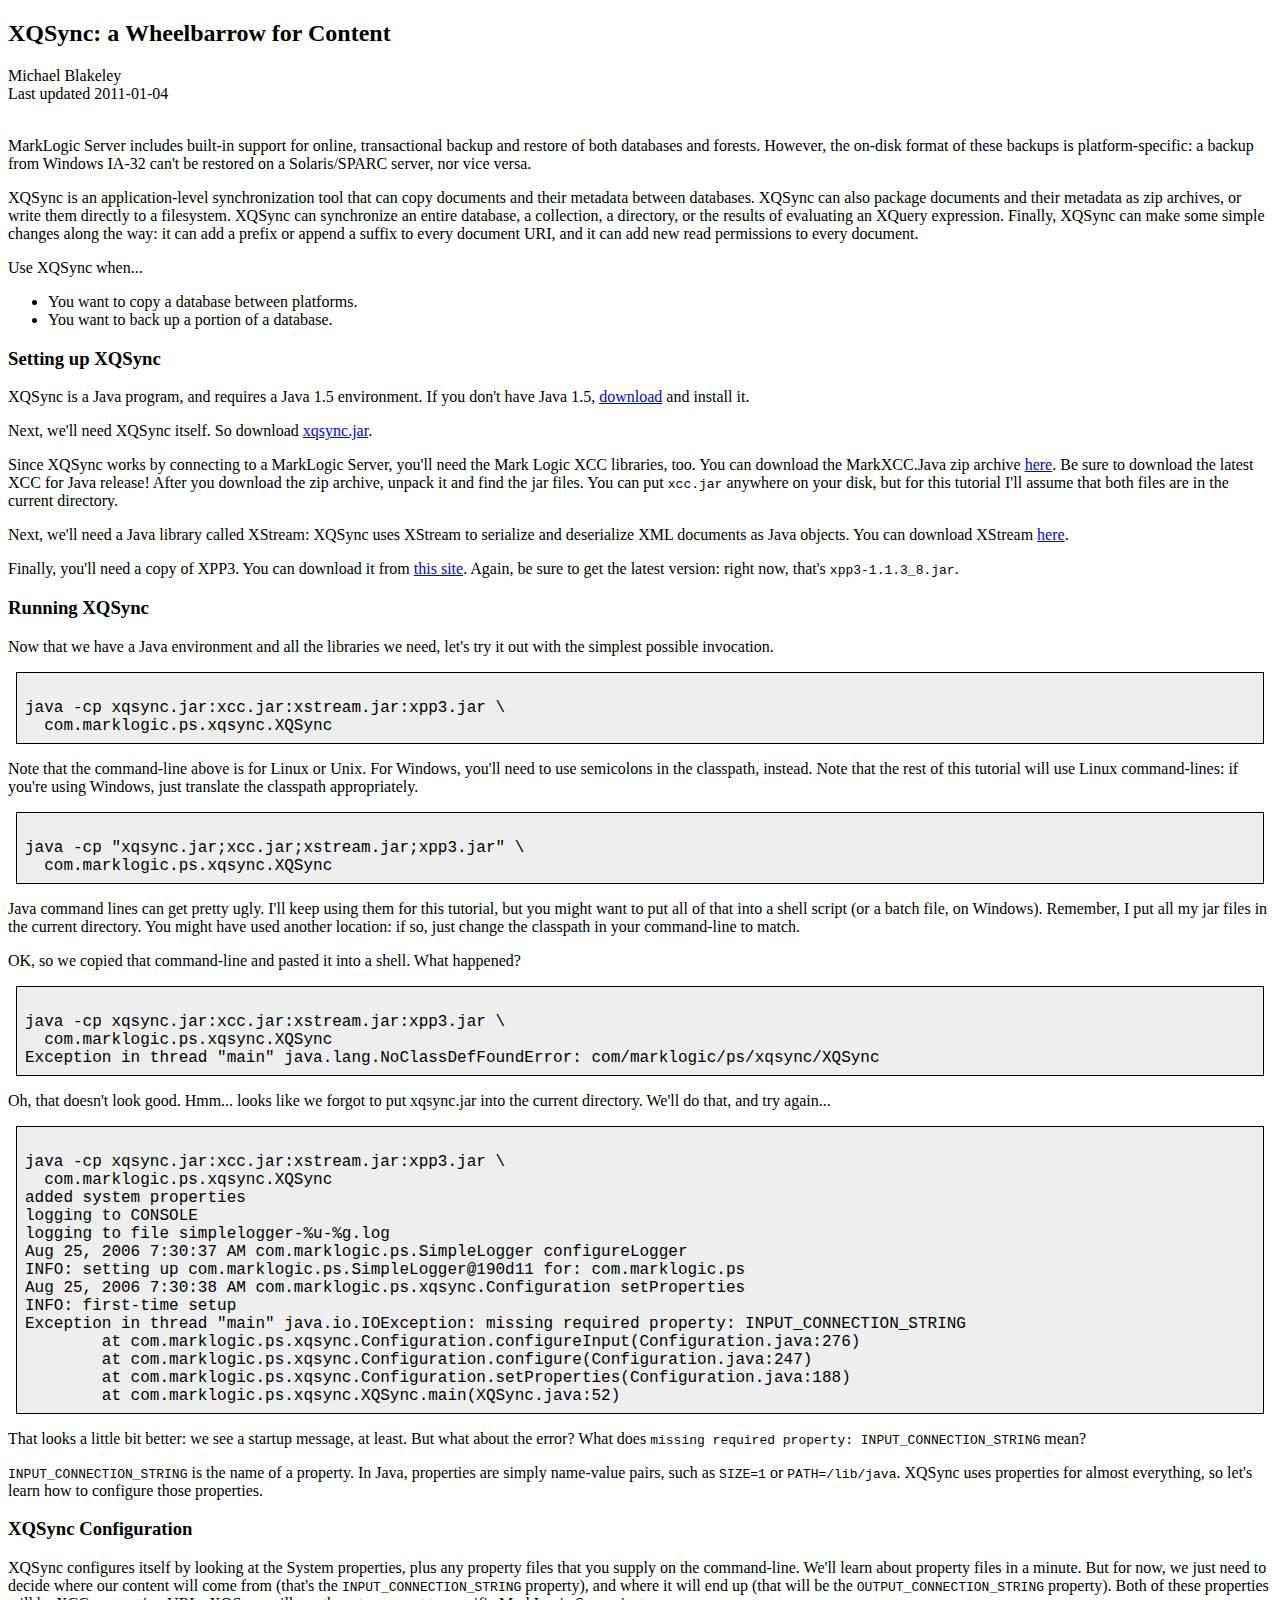
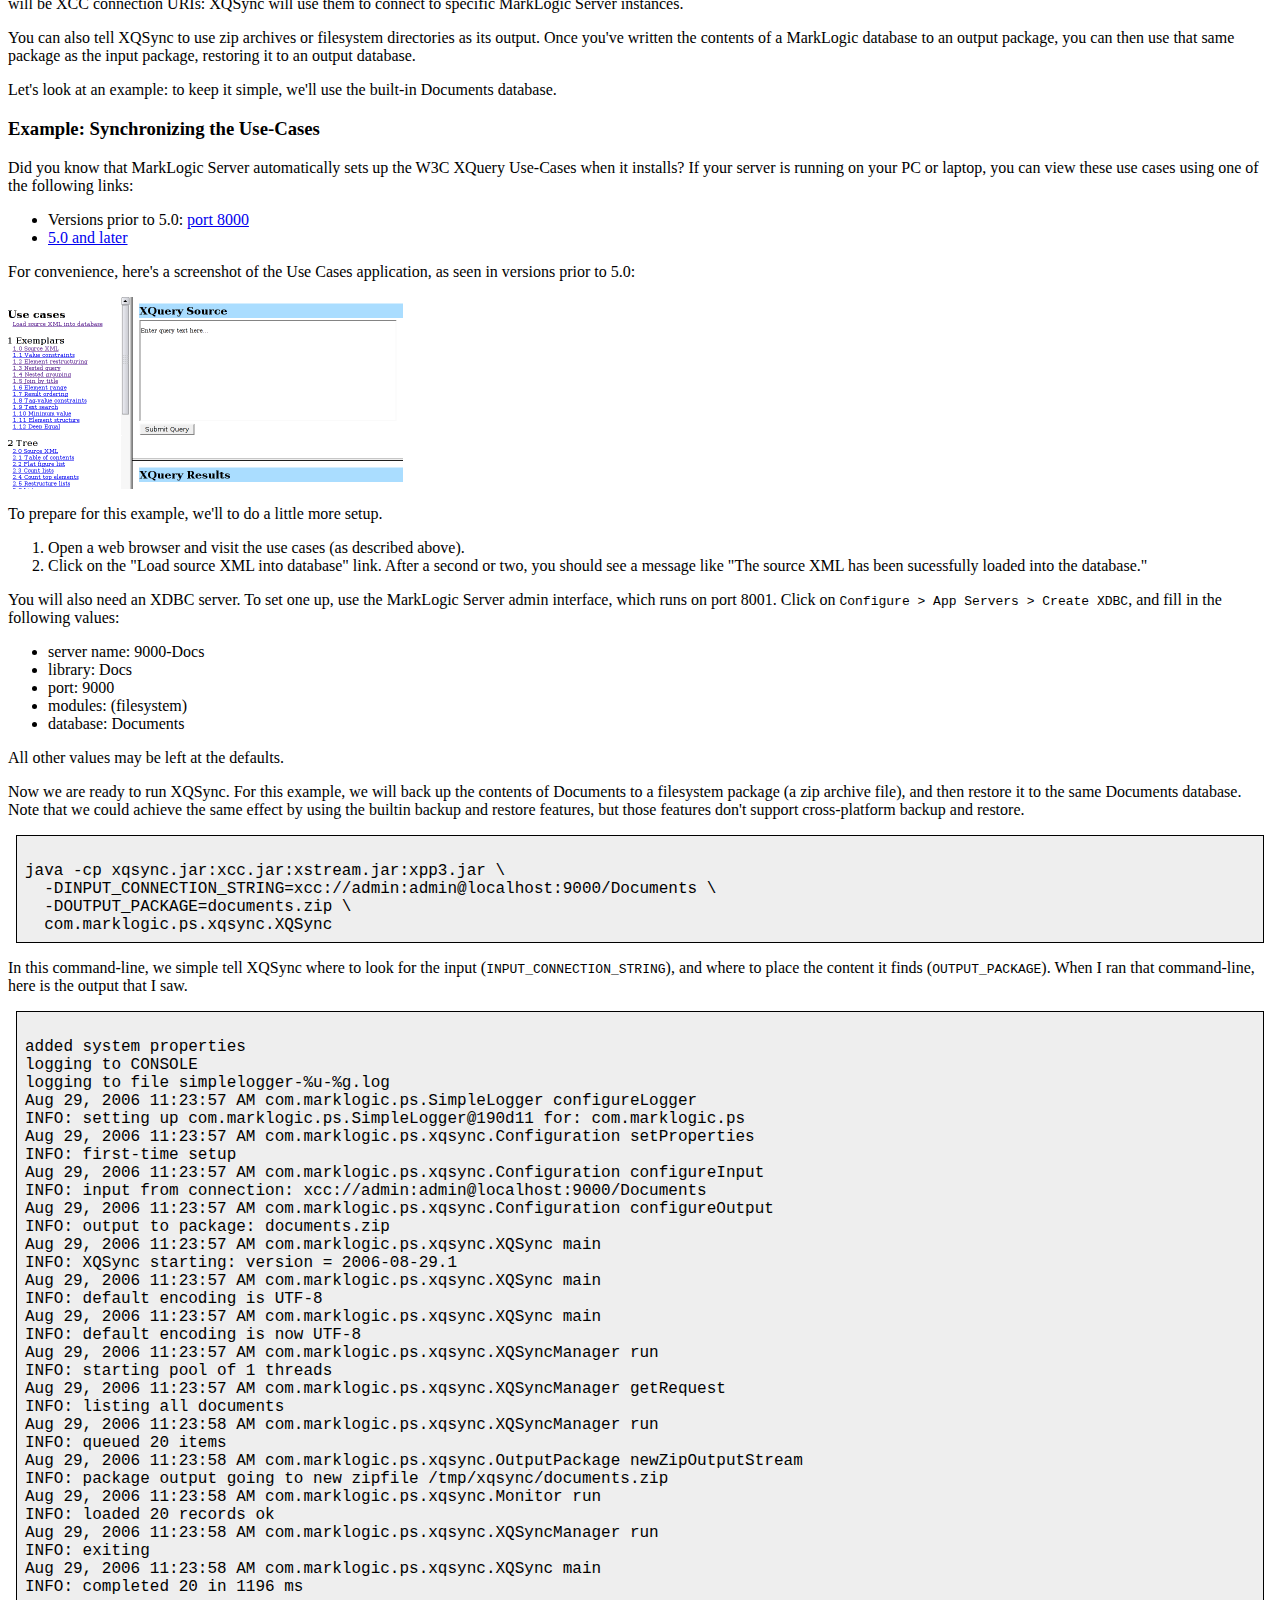
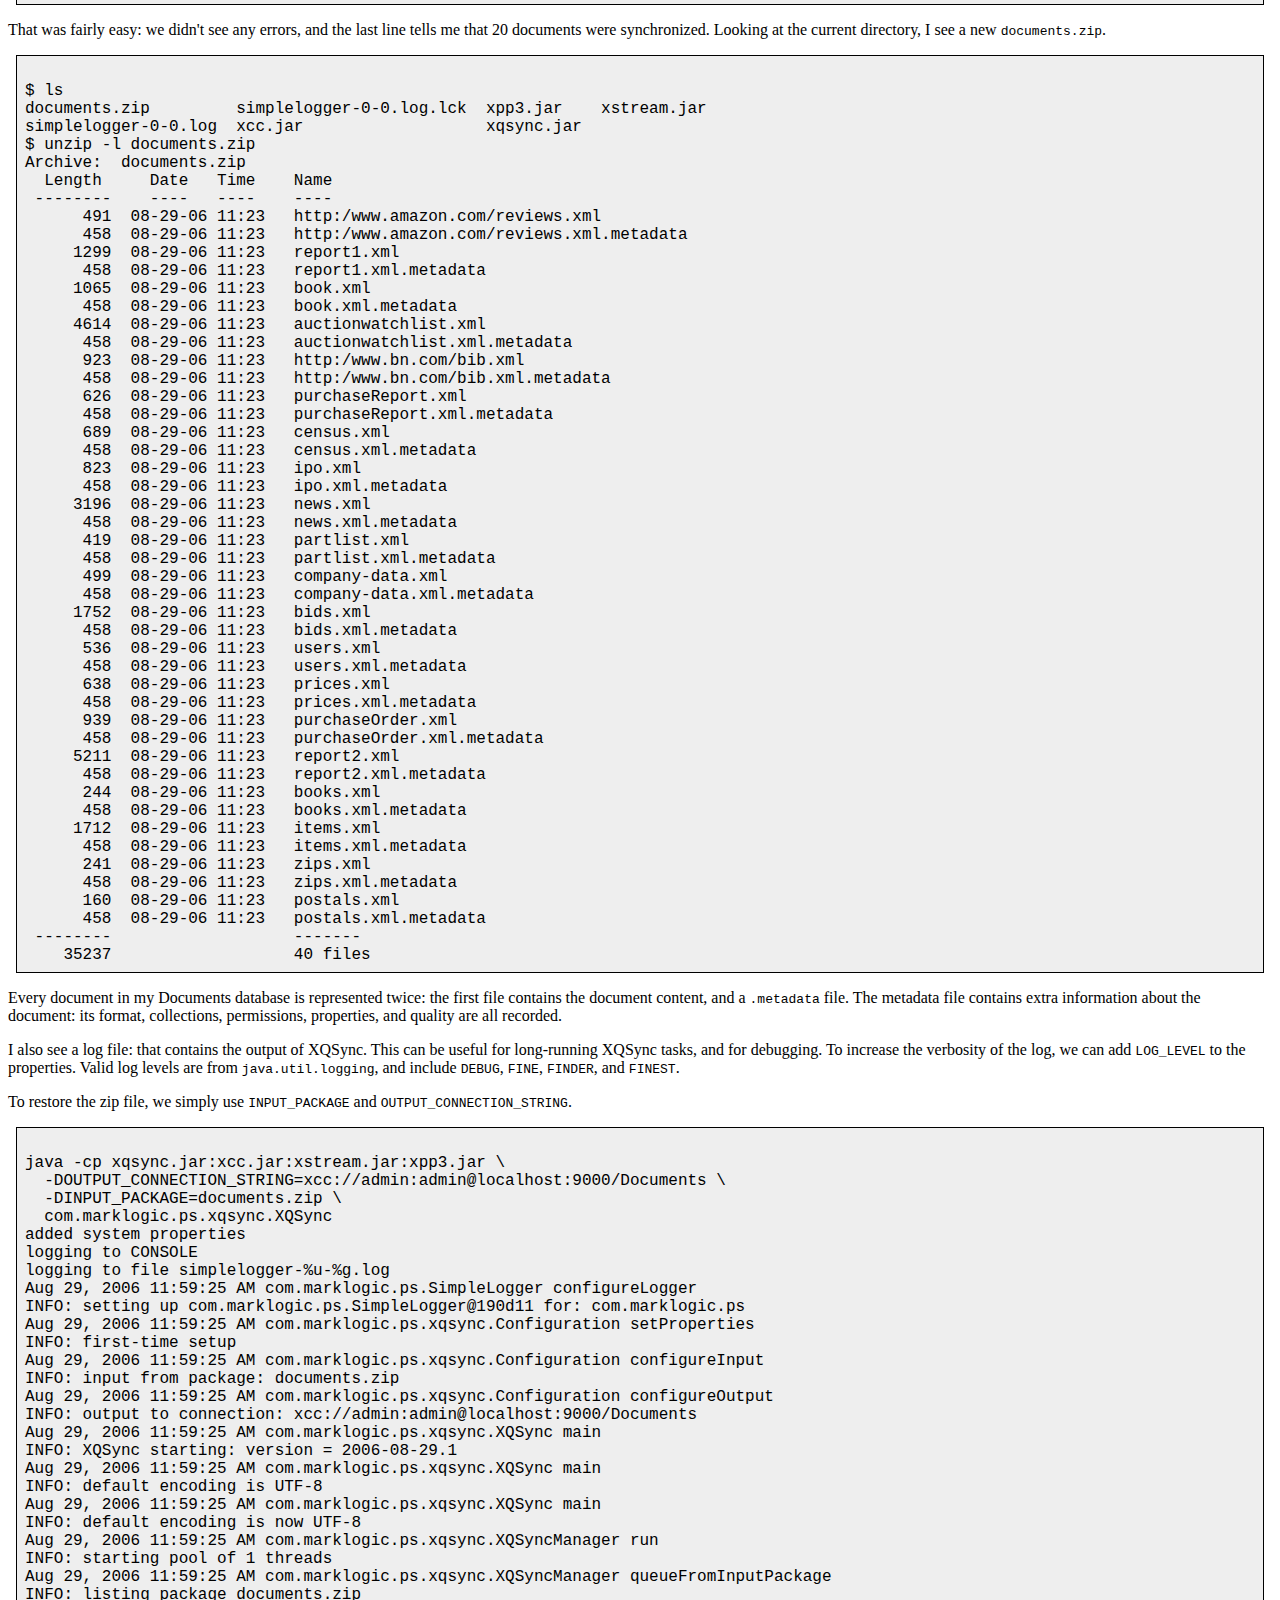
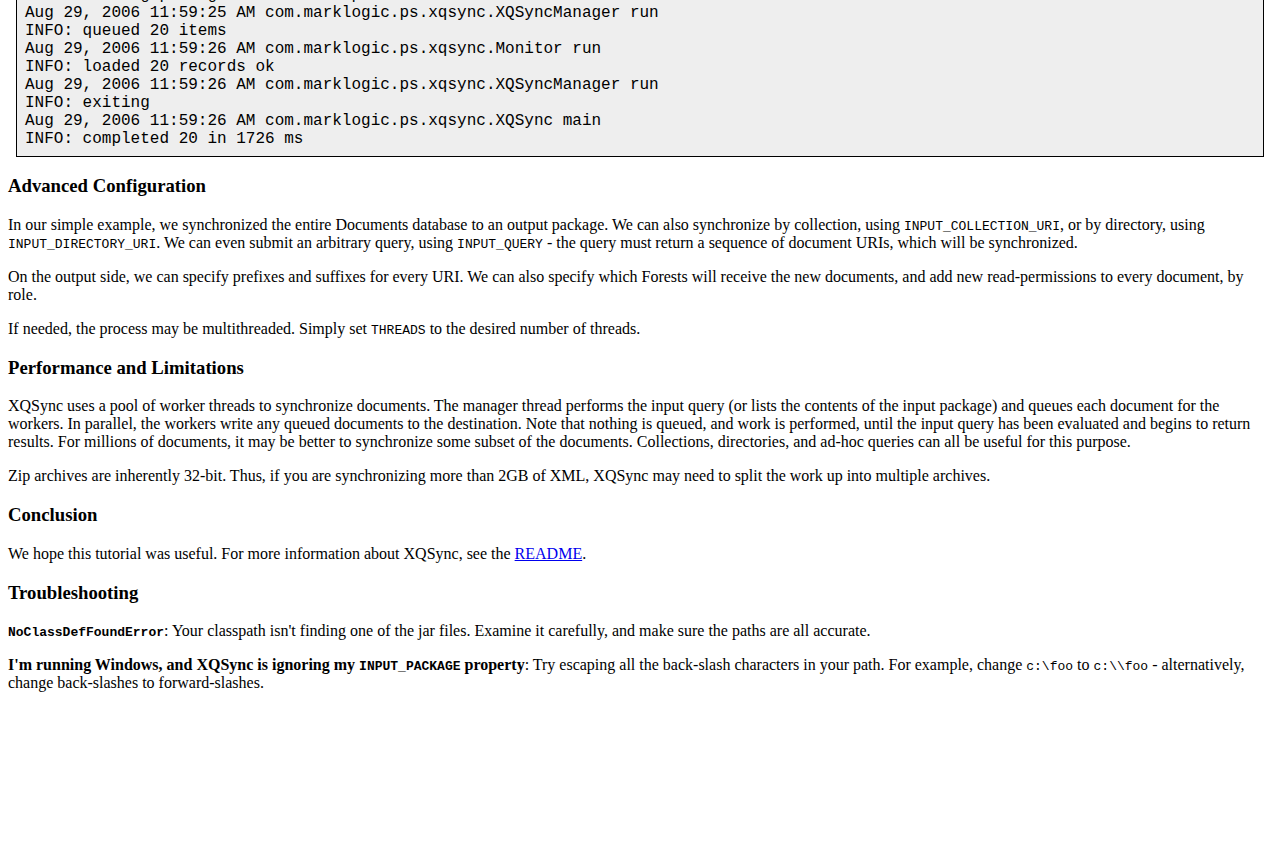
<file: tutorial.html>
<!DOCTYPE HTML PUBLIC "-//W3C//DTD HTML 4.01 Transitional//EN"
          "http://www.w3.org/TR/html4/loose.dtd">
<html xmlns="http://www.w3.org/1999/xhtml">
<!--
/*
 * Copyright (c)2005-2011 Mark Logic Corporation
 *
 * Licensed under the Apache License, Version 2.0 (the "License");
 * you may not use this file except in compliance with the License.
 * You may obtain a copy of the License at
 *
 * http://www.apache.org/licenses/LICENSE-2.0
 *
 * Unless required by applicable law or agreed to in writing, software
 * distributed under the License is distributed on an "AS IS" BASIS,
 * WITHOUT WARRANTIES OR CONDITIONS OF ANY KIND, either express or implied.
 * See the License for the specific language governing permissions and
 * limitations under the License.
 *
 * The use of the Apache License does not indicate that this project is
 * affiliated with the Apache Software Foundation.
 */
-->
  <head>
    <meta http-equiv="Content-Type" content="text/html; charset=UTF-8" />
    <title>XQSync Tutorial</title>
    <meta name="description" content="tutorial for xqsync, an import-export tool for MarkLogic Server" />
    <meta name="keywords" content="xml xquery marklogic import export" />
    <link rel="stylesheet" type="text/css"
          href="screen.css" media="screen" />
  </head>
  <body class="sub_page layout2">
    <h2>XQSync: a Wheelbarrow for Content</h2>
    <div class="author">Michael Blakeley</div>
    <div class="date">Last updated 2011-01-04</div>
    <br />
<p>
MarkLogic Server includes built-in support for online, transactional
backup and restore of both databases and forests.
However, the on-disk format of these backups is platform-specific:
a backup from Windows IA-32 can't be restored on a Solaris/SPARC server,
nor vice versa.
</p>

<p>
XQSync is an application-level synchronization tool
that can copy documents and their metadata between databases.
XQSync can also package documents and their metadata as zip archives,
or write them directly to a filesystem.
XQSync can synchronize an entire database, a collection, a directory,
or the results of evaluating an XQuery expression.
Finally, XQSync can make some simple changes along the way:
it can add a prefix or append a suffix to every document URI,
and it can add new read permissions to every document.
</p>

<p>
Use XQSync when...
</p>
<ul>
        <li>You want to copy a database between platforms.</li>
        <li>You want to back up a portion of a database.</li>
      </ul>

<a name="setup"></a>
<h3><a name="ncf02620b9616d85c"></a>Setting up XQSync</h3>
<p>
XQSync is a Java program, and requires a Java 1.5 environment.
If you don't have Java 1.5,
<a href="http://oracle.com/technetwork/java/javase/downloads/">download</a>
and install it.
</p>
<p>Next, we'll need XQSync itself.
So download <a href="xqsync.jar">xqsync.jar</a>.
</p>
<p>Since XQSync works by connecting to a MarkLogic Server,
you'll need the Mark Logic XCC libraries, too.
You can download the MarkXCC.Java zip archive
<a href="http://developer.marklogic.com/products">here</a>.
Be sure to download the latest XCC for Java release!
After you download the zip archive, unpack it and find the jar files.
You can put <code>xcc.jar</code> anywhere on your disk,
but for this tutorial I'll assume
that both files are in the current directory.
</p>
<p>Next, we'll need a Java library called XStream:
XQSync uses XStream to serialize and deserialize XML documents as Java objects.
You can download XStream
<a href="http://xstream.codehaus.org/">here</a>.
</p>
<p>
Finally, you'll need a copy of XPP3. You can download it from
<a href="http://www.extreme.indiana.edu/dist/java-repository/xpp3/jars/">
this site</a>.
Again, be sure to get the latest version: right now, that's
<code>xpp3-1.1.3_8.jar</code>.
</p>

<a name="running"></a>
<h3><a name="ncf02620bc178bc05"></a>Running XQSync</h3>

<p>Now that we have a Java environment and all the libraries we need,
let's try it out with the simplest possible invocation.
</p>

<div class="code-block">
java -cp xqsync.jar:xcc.jar:xstream.jar:xpp3.jar \
  com.marklogic.ps.xqsync.XQSync
</div>

<p>Note that the command-line above is for Linux or Unix.
For Windows, you'll need to use semicolons in the classpath, instead.
Note that the rest of this tutorial will use Linux command-lines:
if you're using Windows, just translate the classpath appropriately.
</p>

<div class="code-block">
java -cp "xqsync.jar;xcc.jar;xstream.jar;xpp3.jar" \
  com.marklogic.ps.xqsync.XQSync
</div>

<p>Java command lines can get pretty ugly. I'll keep using them
for this tutorial, but you might want to put all of that into
a shell script (or a batch file, on Windows).
Remember, I put all my jar files in the current directory.
You might have used another location:
if so, just change the classpath in your command-line to match.
</p>

<p>OK, so we copied that command-line and pasted it into a shell.
What happened?
</p>

<div class="code-block">
java -cp xqsync.jar:xcc.jar:xstream.jar:xpp3.jar \
  com.marklogic.ps.xqsync.XQSync
Exception in thread "main" java.lang.NoClassDefFoundError: com/marklogic/ps/xqsync/XQSync
</div>

<p>Oh, that doesn't look good. Hmm... looks like we forgot to put
xqsync.jar into the current directory. We'll do that,
and try again...
</p>

<div class="code-block">
java -cp xqsync.jar:xcc.jar:xstream.jar:xpp3.jar \
  com.marklogic.ps.xqsync.XQSync
added system properties
logging to CONSOLE
logging to file simplelogger-%u-%g.log
Aug 25, 2006 7:30:37 AM com.marklogic.ps.SimpleLogger configureLogger
INFO: setting up com.marklogic.ps.SimpleLogger@190d11 for: com.marklogic.ps
Aug 25, 2006 7:30:38 AM com.marklogic.ps.xqsync.Configuration setProperties
INFO: first-time setup
Exception in thread "main" java.io.IOException: missing required property: INPUT_CONNECTION_STRING
        at com.marklogic.ps.xqsync.Configuration.configureInput(Configuration.java:276)
        at com.marklogic.ps.xqsync.Configuration.configure(Configuration.java:247)
        at com.marklogic.ps.xqsync.Configuration.setProperties(Configuration.java:188)
        at com.marklogic.ps.xqsync.XQSync.main(XQSync.java:52)
</div>

<p>That looks a little bit better: we see a startup message, at least.
But what about the error? What does
<code>missing required property: INPUT_CONNECTION_STRING</code> mean?
</p>

<p>
<code>INPUT_CONNECTION_STRING</code>
is the name of a property. In Java, properties are
simply name-value pairs, such as <code>SIZE=1</code>
or <code>PATH=/lib/java</code>.
XQSync uses properties for almost everything,
so let's learn how to configure those properties.
</p>

<a name="configuration"></a>
<h3><a name="ncf02620bf43cfce6"></a>XQSync Configuration</h3>
<p>XQSync configures itself by looking at the System properties,
plus any property files that you supply on the command-line.
We'll learn about property files in a minute.
But for now, we just need to decide where our content will come from
(that's the <code>INPUT_CONNECTION_STRING</code> property),
and where it will end up
(that will be the <code>OUTPUT_CONNECTION_STRING</code> property).
Both of these properties will be XCC connection URIs:
XQSync will use them to connect to specific MarkLogic Server instances.
</p>

<p>You can also tell XQSync to use zip archives
 or filesystem directories as its output.
Once you've written the contents of a MarkLogic database to
an output package, you can then use that same package
as the input package, restoring it to an output database.
</p>

<p>Let's look at an example:
to keep it simple, we'll use the built-in Documents database.
</p>

<a name="documents-example"></a>
<h3><a name="ncf02620c079f3199"></a>Example: Synchronizing the Use-Cases</h3>

<p>Did you know that MarkLogic Server automatically sets up
the W3C XQuery Use-Cases when it installs?
If your server is running on your PC or laptop,
you can view these use cases using one of the following links:
<ul>
<li>Versions prior to 5.0:
  <a href="http://localhost:8000/use-cases/">port 8000</a></li>
<li><a href="http://developer.marklogic.com/blog/where-did-the-w3c-use-cases-go/">
    5.0 and later</a></li>
</ul>
</p>

<p>
For convenience, here's a screenshot of the Use Cases application,
as seen in versions prior to 5.0:
</p>

<img src="use-cases-small.png" alt="Use Cases" width="395" height="192" />

<p>To prepare for this example, we'll to do a little more setup.
</p>

<ol>
  <li>Open a web browser and visit the use cases (as described above).</li>
  <li>Click on the "Load source XML into database" link.
    After a second or two, you should see a message like
    "The source XML has been sucessfully loaded into the database."
  </li>
</ol>

<p>You will also need an XDBC server.
To set one up, use the MarkLogic Server admin interface,
which runs on port 8001.
Click on <code>Configure &gt; App Servers &gt; Create XDBC</code>,
and fill in the following values:
</p>

<ul>
        <li>server name: 9000-Docs</li>
        <li>library: Docs</li>
        <li>port: 9000</li>
        <li>modules: (filesystem)</li>
        <li>database: Documents</li>
      </ul>

<p>All other values may be left at the defaults.</p>

<p>
Now we are ready to run XQSync.
For this example, we will back up the contents of Documents
to a filesystem package (a zip archive file),
and then restore it to the same Documents database.
Note that we could achieve the same effect
by using the builtin backup and restore features,
but those features don't support cross-platform backup and restore.
</p>

<div class="code-block">
java -cp xqsync.jar:xcc.jar:xstream.jar:xpp3.jar \
  -DINPUT_CONNECTION_STRING=xcc://admin:admin@localhost:9000/Documents \
  -DOUTPUT_PACKAGE=documents.zip \
  com.marklogic.ps.xqsync.XQSync
</div>

<p>In this command-line, we simple tell XQSync where to look for the input
(<code>INPUT_CONNECTION_STRING</code>),
and where to place the content it finds
(<code>OUTPUT_PACKAGE</code>).
When I ran that command-line, here is the output that I saw.
</p>

<div class="code-block">
added system properties
logging to CONSOLE
logging to file simplelogger-%u-%g.log
Aug 29, 2006 11:23:57 AM com.marklogic.ps.SimpleLogger configureLogger
INFO: setting up com.marklogic.ps.SimpleLogger@190d11 for: com.marklogic.ps
Aug 29, 2006 11:23:57 AM com.marklogic.ps.xqsync.Configuration setProperties
INFO: first-time setup
Aug 29, 2006 11:23:57 AM com.marklogic.ps.xqsync.Configuration configureInput
INFO: input from connection: xcc://admin:admin@localhost:9000/Documents
Aug 29, 2006 11:23:57 AM com.marklogic.ps.xqsync.Configuration configureOutput
INFO: output to package: documents.zip
Aug 29, 2006 11:23:57 AM com.marklogic.ps.xqsync.XQSync main
INFO: XQSync starting: version = 2006-08-29.1
Aug 29, 2006 11:23:57 AM com.marklogic.ps.xqsync.XQSync main
INFO: default encoding is UTF-8
Aug 29, 2006 11:23:57 AM com.marklogic.ps.xqsync.XQSync main
INFO: default encoding is now UTF-8
Aug 29, 2006 11:23:57 AM com.marklogic.ps.xqsync.XQSyncManager run
INFO: starting pool of 1 threads
Aug 29, 2006 11:23:57 AM com.marklogic.ps.xqsync.XQSyncManager getRequest
INFO: listing all documents
Aug 29, 2006 11:23:58 AM com.marklogic.ps.xqsync.XQSyncManager run
INFO: queued 20 items
Aug 29, 2006 11:23:58 AM com.marklogic.ps.xqsync.OutputPackage newZipOutputStream
INFO: package output going to new zipfile /tmp/xqsync/documents.zip
Aug 29, 2006 11:23:58 AM com.marklogic.ps.xqsync.Monitor run
INFO: loaded 20 records ok
Aug 29, 2006 11:23:58 AM com.marklogic.ps.xqsync.XQSyncManager run
INFO: exiting
Aug 29, 2006 11:23:58 AM com.marklogic.ps.xqsync.XQSync main
INFO: completed 20 in 1196 ms
</div>

<p>That was fairly easy: we didn't see any errors,
and the last line tells me that 20 documents were synchronized.
Looking at the current directory, I see a new <code>documents.zip</code>.
</p>

<div class="code-block">
$ ls
documents.zip         simplelogger-0-0.log.lck  xpp3.jar    xstream.jar
simplelogger-0-0.log  xcc.jar                   xqsync.jar
$ unzip -l documents.zip
Archive:  documents.zip
  Length     Date   Time    Name
 --------    ----   ----    ----
      491  08-29-06 11:23   http:/www.amazon.com/reviews.xml
      458  08-29-06 11:23   http:/www.amazon.com/reviews.xml.metadata
     1299  08-29-06 11:23   report1.xml
      458  08-29-06 11:23   report1.xml.metadata
     1065  08-29-06 11:23   book.xml
      458  08-29-06 11:23   book.xml.metadata
     4614  08-29-06 11:23   auctionwatchlist.xml
      458  08-29-06 11:23   auctionwatchlist.xml.metadata
      923  08-29-06 11:23   http:/www.bn.com/bib.xml
      458  08-29-06 11:23   http:/www.bn.com/bib.xml.metadata
      626  08-29-06 11:23   purchaseReport.xml
      458  08-29-06 11:23   purchaseReport.xml.metadata
      689  08-29-06 11:23   census.xml
      458  08-29-06 11:23   census.xml.metadata
      823  08-29-06 11:23   ipo.xml
      458  08-29-06 11:23   ipo.xml.metadata
     3196  08-29-06 11:23   news.xml
      458  08-29-06 11:23   news.xml.metadata
      419  08-29-06 11:23   partlist.xml
      458  08-29-06 11:23   partlist.xml.metadata
      499  08-29-06 11:23   company-data.xml
      458  08-29-06 11:23   company-data.xml.metadata
     1752  08-29-06 11:23   bids.xml
      458  08-29-06 11:23   bids.xml.metadata
      536  08-29-06 11:23   users.xml
      458  08-29-06 11:23   users.xml.metadata
      638  08-29-06 11:23   prices.xml
      458  08-29-06 11:23   prices.xml.metadata
      939  08-29-06 11:23   purchaseOrder.xml
      458  08-29-06 11:23   purchaseOrder.xml.metadata
     5211  08-29-06 11:23   report2.xml
      458  08-29-06 11:23   report2.xml.metadata
      244  08-29-06 11:23   books.xml
      458  08-29-06 11:23   books.xml.metadata
     1712  08-29-06 11:23   items.xml
      458  08-29-06 11:23   items.xml.metadata
      241  08-29-06 11:23   zips.xml
      458  08-29-06 11:23   zips.xml.metadata
      160  08-29-06 11:23   postals.xml
      458  08-29-06 11:23   postals.xml.metadata
 --------                   -------
    35237                   40 files
</div>

<p>Every document in my Documents database is represented twice:
the first file contains the document content,
and a <code>.metadata</code> file.
The metadata file contains extra information about the document:
its format, collections, permissions, properties, and quality
are all recorded.
</p>

<p>I also see a log file: that contains the output of XQSync.
This can be useful for long-running XQSync tasks,
and for debugging. To increase the verbosity of the log,
we can add <code>LOG_LEVEL</code> to the properties.
Valid log levels are from <code>java.util.logging</code>,
and include <code>DEBUG</code>, <code>FINE</code>, <code>FINDER</code>,
and <code>FINEST</code>.
</p>

<p>To restore the zip file, we simply use <code>INPUT_PACKAGE</code>
and <code>OUTPUT_CONNECTION_STRING</code>.
</p>

<div class="code-block">
java -cp xqsync.jar:xcc.jar:xstream.jar:xpp3.jar \
  -DOUTPUT_CONNECTION_STRING=xcc://admin:admin@localhost:9000/Documents \
  -DINPUT_PACKAGE=documents.zip \
  com.marklogic.ps.xqsync.XQSync
added system properties
logging to CONSOLE
logging to file simplelogger-%u-%g.log
Aug 29, 2006 11:59:25 AM com.marklogic.ps.SimpleLogger configureLogger
INFO: setting up com.marklogic.ps.SimpleLogger@190d11 for: com.marklogic.ps
Aug 29, 2006 11:59:25 AM com.marklogic.ps.xqsync.Configuration setProperties
INFO: first-time setup
Aug 29, 2006 11:59:25 AM com.marklogic.ps.xqsync.Configuration configureInput
INFO: input from package: documents.zip
Aug 29, 2006 11:59:25 AM com.marklogic.ps.xqsync.Configuration configureOutput
INFO: output to connection: xcc://admin:admin@localhost:9000/Documents
Aug 29, 2006 11:59:25 AM com.marklogic.ps.xqsync.XQSync main
INFO: XQSync starting: version = 2006-08-29.1
Aug 29, 2006 11:59:25 AM com.marklogic.ps.xqsync.XQSync main
INFO: default encoding is UTF-8
Aug 29, 2006 11:59:25 AM com.marklogic.ps.xqsync.XQSync main
INFO: default encoding is now UTF-8
Aug 29, 2006 11:59:25 AM com.marklogic.ps.xqsync.XQSyncManager run
INFO: starting pool of 1 threads
Aug 29, 2006 11:59:25 AM com.marklogic.ps.xqsync.XQSyncManager queueFromInputPackage
INFO: listing package documents.zip
Aug 29, 2006 11:59:25 AM com.marklogic.ps.xqsync.XQSyncManager run
INFO: queued 20 items
Aug 29, 2006 11:59:26 AM com.marklogic.ps.xqsync.Monitor run
INFO: loaded 20 records ok
Aug 29, 2006 11:59:26 AM com.marklogic.ps.xqsync.XQSyncManager run
INFO: exiting
Aug 29, 2006 11:59:26 AM com.marklogic.ps.xqsync.XQSync main
INFO: completed 20 in 1726 ms
</div>

<a name="advanced-configuration"></a>
<h3><a name="ncf02620c783b3f2f"></a>Advanced Configuration</h3>

<p>In our simple example, we synchronized the entire Documents database
to an output package. We can also synchronize
by collection, using <code>INPUT_COLLECTION_URI</code>,
or by directory, using <code>INPUT_DIRECTORY_URI</code>.
We can even submit an arbitrary query,
using <code>INPUT_QUERY</code>
- the query must return a sequence of document URIs,
which will be synchronized.
</p>

<p>
On the output side, we can specify prefixes and suffixes for every URI.
We can also specify which Forests will receive the new documents,
and add new read-permissions to every document, by role.
</p>

<p>If needed, the process may be multithreaded.
Simply set <code>THREADS</code> to the desired number of threads.
</p>

<a name="performance"></a>
<h3><a name="ncf02620c912739cc"></a>Performance and Limitations</h3>
<p>
XQSync uses a pool of worker threads to synchronize documents.
The manager thread performs the input query
(or lists the contents of the input package) and queues each document
for the workers. In parallel, the workers write any queued documents
to the destination.
Note that nothing is queued, and work is performed,
until the input query has been evaluated and begins to return results.
For millions of documents, it may be better to synchronize
some subset of the documents.
Collections, directories, and ad-hoc queries
can all be useful for this purpose.
</p>

<p>Zip archives are inherently 32-bit. Thus, if you are synchronizing
more than 2GB of XML, XQSync may need to split the work up into
multiple archives.
</p>

<a name="conclusion"></a>
<h3><a name="ncf02620c9c3ac5a0"></a>Conclusion</h3>

<p>
We hope this tutorial was useful.
For more information about XQSync, see the
<a href="index.html">README</a>.
</p>

<h3><a name="ncf02620ca575ba26"></a>Troubleshooting</h3>

<p><b><code>NoClassDefFoundError</code></b>:
Your classpath isn't finding one
of the jar files. Examine it carefully, and make sure the paths are
all accurate.
</p>

<p><b>I'm running Windows, and XQSync is ignoring my
<code>INPUT_PACKAGE</code> property</b>:
Try escaping all the back-slash characters in your path.
For example, change <code>c:\foo</code> to <code>c:\\foo</code>
- alternatively, change back-slashes to forward-slashes.
</p>

    </body>
</html>
</file>
<file: screen.css>
/*
 * Copyright (C) MarkLogic Corporation. All rights reserved.
 */

.code-block {
    border: 1px solid black;
    background-color: #eee;
    margin: 0.5em;
    padding: 0.5em;
    white-space: pre;
    overflow: auto;
    font-family: monospace, -moz-fixed !important;
    font-size: 1em;
}

/* screen.css */
</file>
